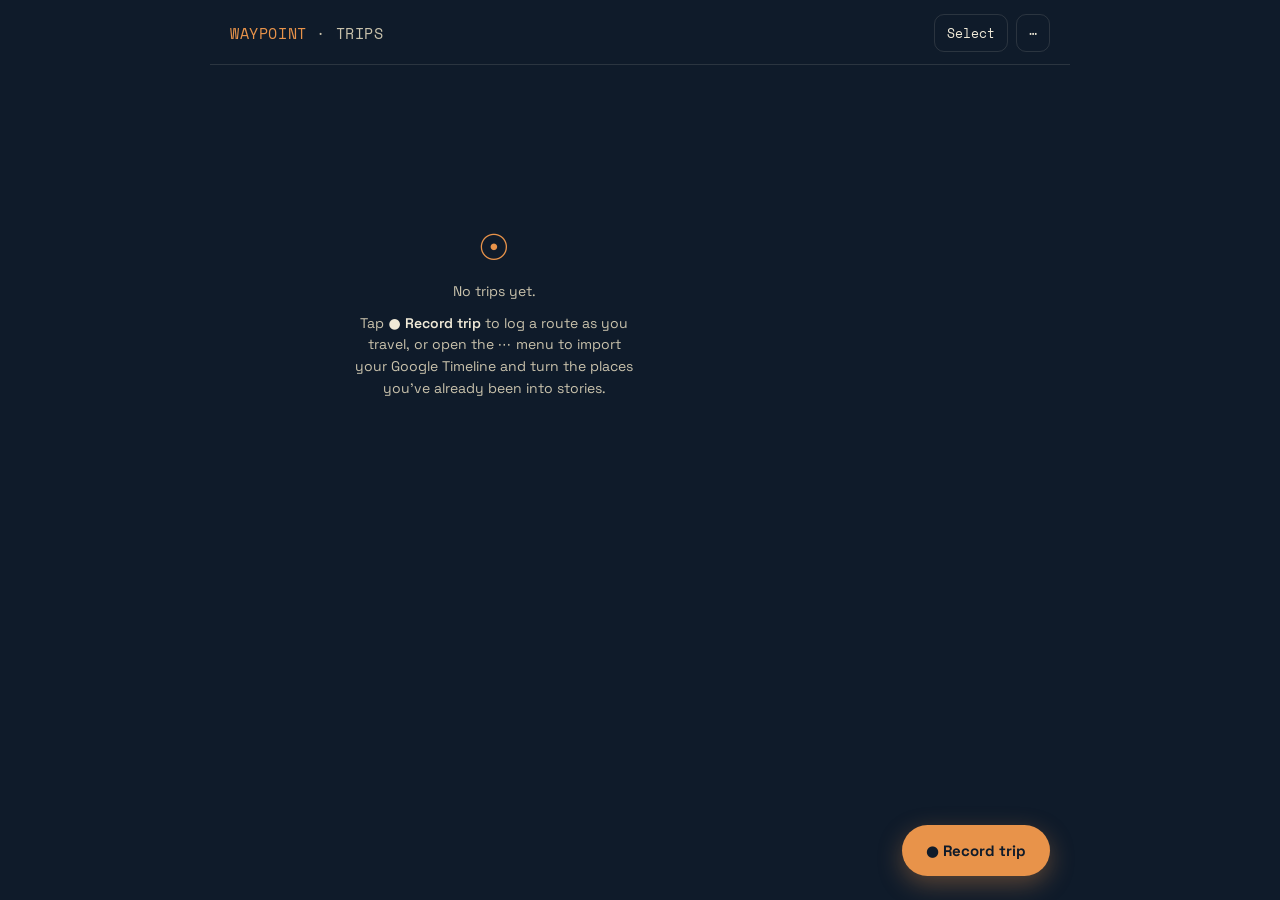
<file: index.html>
<!DOCTYPE html>
<html lang="en">
<head>
<meta charset="UTF-8" />
<meta name="viewport" content="width=device-width, initial-scale=1, viewport-fit=cover, user-scalable=no" />
<title>Waypoint — Trip Tracker</title>
<link rel="manifest" href="manifest.json" />
<meta name="theme-color" content="#0F1B2A" />
<link rel="apple-touch-icon" href="icon-192.png" />
<link rel="icon" href="icon-192.png" />

<link rel="preconnect" href="https://fonts.googleapis.com" />
<link href="https://fonts.googleapis.com/css2?family=Space+Grotesk:wght@500;700&family=Space+Mono&display=swap" rel="stylesheet" />

<link rel="stylesheet" href="vendor/maplibre-gl.css" />
<!-- version queries are cache busters, stamped automatically by .github/workflows/stamp-version.yml on each deploy -->
<link rel="stylesheet" href="style.css?v=70152240" />
</head>
<body>
<div id="app">

  <!-- ===== HOME ===== -->
  <div id="view-home" class="view active">
    <div class="topbar">
      <div class="wordmark">Waypoint<span class="dot"> · trips</span></div>
      <div class="topbar-actions">
        <button id="selectModeBtn" class="icon-btn">Select</button>
        <button id="menuBtn" class="icon-btn" aria-label="Menu">&#8943;</button>
      </div>
    </div>
    <div class="content">
      <div id="holidayList"></div>
      <div id="tripList"></div>
    </div>
    <button id="fabRecord" class="fab">&#9679; Record trip</button>
    <div id="selectActionsBar" class="select-actions" style="display:none;">
      <button id="bulkDeleteBtn" class="btn-ghost btn-danger-ghost" disabled>Delete</button>
      <button id="mergeBtn" class="btn-primary btn-teal" disabled>Merge (0)</button>
      <button id="fabCombine" class="btn-primary" disabled>Combine (0)</button>
    </div>
    <input type="file" id="homePhotoFileInput" accept="image/*" multiple style="display:none" />
    <input type="file" id="timelineFileInput" accept="application/json,.json" multiple style="display:none" />
    <input type="file" id="restoreFileInput" accept="application/json,.json" style="display:none" />
  </div>

  <!-- ===== RECORD ===== -->
  <div id="view-record" class="view">
    <div class="topbar">
      <button id="recordBackBtn" class="back-btn">&#8592;</button>
      <div class="wordmark">Recording<span class="dot">&#8230;</span></div>
      <span style="width:20px"></span>
    </div>
    <div id="recordMap" class="map-area"></div>
    <div id="recordBanner" class="record-banner" role="status"></div>
    <div class="stat-strip">
      <div class="stat"><div class="stat-label">Elapsed</div><div class="stat-value" id="statElapsed">0:00</div></div>
      <div class="stat"><div class="stat-label">Distance</div><div class="stat-value" id="statDistance">0 m</div></div>
      <div class="stat"><div class="stat-label">Points</div><div class="stat-value" id="statPoints">0</div></div>
    </div>
    <div class="record-controls">
      <button id="stopRecordBtn" class="btn-stop">Stop &amp; save trip</button>
    </div>
  </div>

  <!-- ===== PLAYBACK ===== -->
  <div id="view-playback" class="view">
    <div class="topbar">
      <button id="playbackBackBtn" class="back-btn">&#8592;</button>
      <div class="wordmark" id="playbackTitle" style="color:var(--paper); text-transform:none; font-size:14px;">Trip</div>
      <div class="topbar-actions">
        <button id="exportGpxBtn" class="icon-btn">GPX</button>
        <button id="renameTripBtn" class="icon-btn">Rename</button>
        <button id="deleteTripBtn" class="icon-btn">Delete</button>
      </div>
    </div>
    <div id="playbackMap" class="map-area"></div>
    <div id="legBanner" class="leg-banner"></div>
    <div id="photoMemory" class="photo-memory">
      <div class="photo-memory-frame"><img id="photoMemoryImg" alt="Trip photo" /></div>
      <div id="photoMemoryDots" class="photo-memory-dots"></div>
      <div id="photoMemoryCaption" class="photo-memory-caption"></div>
    </div>
    <div class="playback-panel">
      <div id="playerPanel">
        <div class="readout">
          <span id="readoutClock">--:--</span>
          <span id="readoutDist">0 m</span>
          <span id="readoutSpeed">&#8212;</span>
          <span id="paceBadge" class="pace-badge"></span>
        </div>
        <div id="storyScrubber" class="story-scrubber" role="slider" tabindex="0"
             aria-label="Playback position" aria-valuemin="0" aria-valuemax="100" aria-valuenow="0"></div>
        <div class="playback-buttons">
          <button id="playToggle" class="play-toggle">&#9654;</button>
          <div class="speed-select">
            <button class="speed-btn" data-speed="0.5">&#189;&#215;</button>
            <button class="speed-btn active" data-speed="1">1&#215;</button>
            <button class="speed-btn" data-speed="2">2&#215;</button>
          </div>
          <button id="addPhotoBtn" class="icon-btn photo-btn">+ Photo</button>
        </div>
      </div>
      <div id="overviewPanel" style="display:none">
        <div class="overview-header">
          <button id="overviewPlayBtn" class="play-toggle">&#9654;</button>
          <div id="overviewStats" class="overview-stats"></div>
        </div>
        <div id="storylineStrip" class="storyline-strip"></div>
      </div>
    </div>
    <input type="file" id="photoFileInput" accept="image/*" multiple style="display:none" />
  </div>

  <!-- ===== TIMELINE: DATE RANGE ===== -->
  <div id="view-daterange" class="view">
    <div class="topbar">
      <button id="dateRangeBackBtn" class="back-btn">&#8592;</button>
      <div class="wordmark">Import Timeline</div>
      <span style="width:20px"></span>
    </div>
    <div class="content">
      <p class="import-hint">Your file covers <span id="timelineSpan"></span>. Pick a window to search for trips &#8212; smaller ranges load faster.</p>
      <label class="field-label" for="rangeStart">From</label>
      <input type="date" id="rangeStart" class="date-input" />
      <label class="field-label" for="rangeEnd">To</label>
      <input type="date" id="rangeEnd" class="date-input" />
      <button id="findTripsBtn" class="btn-primary" style="width:100%; margin-top:20px;">Find trips</button>
    </div>
  </div>

  <!-- ===== TIMELINE: CANDIDATE LIST ===== -->
  <div id="view-import-list" class="view">
    <div class="topbar">
      <button id="importListBackBtn" class="back-btn">&#8592;</button>
      <div class="wordmark">Select trips</div>
      <button id="selectAllBtn" class="icon-btn">Select all</button>
    </div>
    <div class="content">
      <div id="candidateList"></div>
    </div>
    <button id="importSelectedBtn" class="fab">Import selected (0)</button>
  </div>

  <!-- ===== LOADING ===== -->
  <div id="view-loading" class="view">
    <div class="loading-wrap">
      <div class="loading-glyph">&#9737;</div>
      <p id="loadingMessage">Working&#8230;</p>
    </div>
  </div>

</div>

<!-- ===== home menu sheet ===== -->
<div id="menuSheet" class="modal-backdrop">
  <div class="modal-sheet" role="dialog" aria-modal="true" aria-labelledby="menuSheetTitle">
    <h2 id="menuSheetTitle">Waypoint</h2>
    <div class="menu-list">
      <button id="menuAddPhotos" class="menu-item">Add photos<span class="menu-sub">match a batch to your trips by time &amp; place</span></button>
      <button id="menuImportTimeline" class="menu-item">Import Google Timeline<span class="menu-sub">turn your location history into trips</span></button>
      <button id="menuExportBackup" class="menu-item">Export backup<span class="menu-sub">everything &#8212; trips, holidays, photos &#8212; in one file</span></button>
      <button id="menuRestoreBackup" class="menu-item">Restore backup<span class="menu-sub">bring a backup file into this device</span></button>
    </div>
    <div class="modal-row">
      <button id="menuCloseBtn" class="btn-ghost">Close</button>
    </div>
  </div>
</div>

<!-- ===== holiday naming modal ===== -->
<div id="holidayNameModal" class="modal-backdrop">
  <div class="modal-sheet" role="dialog" aria-modal="true" aria-labelledby="holidayNameTitle">
    <h2 id="holidayNameTitle">Name this holiday</h2>
    <input type="text" id="holidayNameInput" placeholder="e.g. Italy 2026" />
    <div class="modal-row">
      <button id="cancelHolidayName" class="btn-ghost">Cancel</button>
      <button id="confirmHolidayName" class="btn-primary">Combine trips</button>
    </div>
  </div>
</div>

<!-- ===== merge naming modal ===== -->
<div id="mergeNameModal" class="modal-backdrop">
  <div class="modal-sheet" role="dialog" aria-modal="true" aria-labelledby="mergeNameTitle">
    <h2 id="mergeNameTitle">Name the merged trip</h2>
    <input type="text" id="mergeNameInput" placeholder="e.g. Coast drive" />
    <div class="modal-row">
      <button id="cancelMergeName" class="btn-ghost">Cancel</button>
      <button id="confirmMergeName" class="btn-primary">Merge trips</button>
    </div>
  </div>
</div>

<!-- ===== generic confirm/alert dialog (uiConfirm / uiAlert in views.js) ===== -->
<div id="confirmSheet" class="modal-backdrop">
  <div class="modal-sheet" role="dialog" aria-modal="true" aria-labelledby="confirmTitle">
    <h2 id="confirmTitle">Are you sure?</h2>
    <p id="confirmBody" class="confirm-body"></p>
    <div class="modal-row">
      <button id="confirmCancelBtn" class="btn-ghost">Cancel</button>
      <button id="confirmOkBtn" class="btn-primary">OK</button>
    </div>
  </div>
</div>

<!-- ===== rename modal (trip or holiday) ===== -->
<div id="renameModal" class="modal-backdrop">
  <div class="modal-sheet" role="dialog" aria-modal="true" aria-labelledby="renameModalTitle">
    <h2 id="renameModalTitle">Rename</h2>
    <input type="text" id="renameInput" />
    <div class="modal-row">
      <button id="cancelRename" class="btn-ghost">Cancel</button>
      <button id="confirmRename" class="btn-primary">Save</button>
    </div>
  </div>
</div>

<!-- ===== photo moment sheet ===== -->
<div id="momentSheet" class="modal-backdrop">
  <div class="modal-sheet" role="dialog" aria-modal="true" aria-labelledby="momentSheetTitle">
    <h2 id="momentSheetTitle">Moment</h2>
    <div id="momentGrid" class="moment-grid"></div>
    <div class="modal-row">
      <button id="momentCloseBtn" class="btn-ghost">Close</button>
      <button id="momentPlayBtn" class="btn-primary">Play from here</button>
    </div>
  </div>
</div>

<!-- ===== end-of-story summary ===== -->
<div id="summaryOverlay" class="modal-backdrop summary-overlay">
  <div class="modal-sheet summary-sheet" role="dialog" aria-modal="true" aria-labelledby="summaryTitle">
    <div class="summary-glyph">&#9737;</div>
    <h2 id="summaryTitle">Trip</h2>
    <div id="summaryRoute" class="summary-route"></div>
    <div id="summaryStats" class="summary-stats"></div>
    <div class="modal-row">
      <button id="summaryReplayBtn" class="btn-ghost">Replay</button>
      <button id="summaryOverviewBtn" class="btn-primary">Overview</button>
    </div>
  </div>
</div>

<!-- ===== photo lightbox ===== -->
<div id="photoLightbox" class="modal-backdrop">
  <div class="modal-sheet lightbox-sheet" role="dialog" aria-modal="true" aria-label="Photo">
    <img id="lightboxImg" alt="Trip photo" />
    <div id="lightboxMeta" class="lightbox-meta"></div>
    <div class="modal-row">
      <button id="lightboxDeleteBtn" class="btn-ghost">Delete photo</button>
      <button id="lightboxCloseBtn" class="btn-primary">Close</button>
    </div>
  </div>
</div>

<div id="toast" class="toast"></div>

<script src="vendor/maplibre-gl.js"></script>
<script type="module" src="app.js?v=70152240"></script>
</body>
</html>
</file>
<file: vendor/maplibre-gl.css>
.maplibregl-map{font:12px/20px Helvetica Neue,Arial,Helvetica,sans-serif;overflow:hidden;position:relative;-webkit-tap-highlight-color:rgb(0 0 0/0)}.maplibregl-canvas{left:0;position:absolute;top:0}.maplibregl-map:fullscreen{height:100%;width:100%}.maplibregl-ctrl-group button.maplibregl-ctrl-compass{touch-action:none}.maplibregl-canvas-container.maplibregl-interactive,.maplibregl-ctrl-group button.maplibregl-ctrl-compass{cursor:grab;-webkit-user-select:none;-moz-user-select:none;user-select:none}.maplibregl-canvas-container.maplibregl-interactive.maplibregl-track-pointer{cursor:pointer}.maplibregl-canvas-container.maplibregl-interactive:active,.maplibregl-ctrl-group button.maplibregl-ctrl-compass:active{cursor:grabbing}.maplibregl-canvas-container.maplibregl-touch-zoom-rotate,.maplibregl-canvas-container.maplibregl-touch-zoom-rotate .maplibregl-canvas{touch-action:pan-x pan-y}.maplibregl-canvas-container.maplibregl-touch-drag-pan,.maplibregl-canvas-container.maplibregl-touch-drag-pan .maplibregl-canvas{touch-action:pinch-zoom}.maplibregl-canvas-container.maplibregl-touch-zoom-rotate.maplibregl-touch-drag-pan,.maplibregl-canvas-container.maplibregl-touch-zoom-rotate.maplibregl-touch-drag-pan .maplibregl-canvas{touch-action:none}.maplibregl-canvas-container.maplibregl-touch-drag-pan.maplibregl-cooperative-gestures,.maplibregl-canvas-container.maplibregl-touch-drag-pan.maplibregl-cooperative-gestures .maplibregl-canvas{touch-action:pan-x pan-y}.maplibregl-ctrl-bottom-left,.maplibregl-ctrl-bottom-right,.maplibregl-ctrl-top-left,.maplibregl-ctrl-top-right{pointer-events:none;position:absolute;z-index:2}.maplibregl-ctrl-top-left{left:0;top:0}.maplibregl-ctrl-top-right{right:0;top:0}.maplibregl-ctrl-bottom-left{bottom:0;left:0}.maplibregl-ctrl-bottom-right{bottom:0;right:0}.maplibregl-ctrl{clear:both;pointer-events:auto;transform:translate(0)}.maplibregl-ctrl-top-left .maplibregl-ctrl{float:left;margin:10px 0 0 10px}.maplibregl-ctrl-top-right .maplibregl-ctrl{float:right;margin:10px 10px 0 0}.maplibregl-ctrl-bottom-left .maplibregl-ctrl{float:left;margin:0 0 10px 10px}.maplibregl-ctrl-bottom-right .maplibregl-ctrl{float:right;margin:0 10px 10px 0}.maplibregl-ctrl-group{background:#fff;border-radius:4px}.maplibregl-ctrl-group:not(:empty){box-shadow:0 0 0 2px rgba(0,0,0,.1)}@media (forced-colors:active){.maplibregl-ctrl-group:not(:empty){box-shadow:0 0 0 2px ButtonText}}.maplibregl-ctrl-group button{background-color:transparent;border:0;box-sizing:border-box;cursor:pointer;display:block;height:29px;outline:none;padding:0;width:29px}.maplibregl-ctrl-group button+button{border-top:1px solid #ddd}.maplibregl-ctrl button .maplibregl-ctrl-icon{background-position:50%;background-repeat:no-repeat;display:block;height:100%;width:100%}@media (forced-colors:active){.maplibregl-ctrl-icon{background-color:transparent}.maplibregl-ctrl-group button+button{border-top:1px solid ButtonText}}.maplibregl-ctrl button::-moz-focus-inner{border:0;padding:0}.maplibregl-ctrl-attrib-button:focus,.maplibregl-ctrl-group button:focus{box-shadow:0 0 2px 2px #0096ff}.maplibregl-ctrl button:disabled{cursor:not-allowed}.maplibregl-ctrl button:disabled .maplibregl-ctrl-icon{opacity:.25}@media (hover:hover){.maplibregl-ctrl button:not(:disabled):hover{background-color:rgba(0,0,0,.05)}}.maplibregl-ctrl button:not(:disabled):active{background-color:rgba(0,0,0,.05)}.maplibregl-ctrl-group button:focus:focus-visible{box-shadow:0 0 2px 2px #0096ff}.maplibregl-ctrl-group button:focus:not(:focus-visible){box-shadow:none}.maplibregl-ctrl-group button:focus:first-child{border-radius:4px 4px 0 0}.maplibregl-ctrl-group button:focus:last-child{border-radius:0 0 4px 4px}.maplibregl-ctrl-group button:focus:only-child{border-radius:inherit}.maplibregl-ctrl button.maplibregl-ctrl-zoom-out .maplibregl-ctrl-icon{background-image:url("data:image/svg+xml;charset=utf-8,%3Csvg xmlns='http://www.w3.org/2000/svg' width='29' height='29' fill='%23333' viewBox='0 0 29 29'%3E%3Cpath d='M10 13c-.75 0-1.5.75-1.5 1.5S9.25 16 10 16h9c.75 0 1.5-.75 1.5-1.5S19.75 13 19 13z'/%3E%3C/svg%3E")}.maplibregl-ctrl button.maplibregl-ctrl-zoom-in .maplibregl-ctrl-icon{background-image:url("data:image/svg+xml;charset=utf-8,%3Csvg xmlns='http://www.w3.org/2000/svg' width='29' height='29' fill='%23333' viewBox='0 0 29 29'%3E%3Cpath d='M14.5 8.5c-.75 0-1.5.75-1.5 1.5v3h-3c-.75 0-1.5.75-1.5 1.5S9.25 16 10 16h3v3c0 .75.75 1.5 1.5 1.5S16 19.75 16 19v-3h3c.75 0 1.5-.75 1.5-1.5S19.75 13 19 13h-3v-3c0-.75-.75-1.5-1.5-1.5'/%3E%3C/svg%3E")}@media (forced-colors:active){.maplibregl-ctrl button.maplibregl-ctrl-zoom-out .maplibregl-ctrl-icon{background-image:url("data:image/svg+xml;charset=utf-8,%3Csvg xmlns='http://www.w3.org/2000/svg' width='29' height='29' fill='%23fff' viewBox='0 0 29 29'%3E%3Cpath d='M10 13c-.75 0-1.5.75-1.5 1.5S9.25 16 10 16h9c.75 0 1.5-.75 1.5-1.5S19.75 13 19 13z'/%3E%3C/svg%3E")}.maplibregl-ctrl button.maplibregl-ctrl-zoom-in .maplibregl-ctrl-icon{background-image:url("data:image/svg+xml;charset=utf-8,%3Csvg xmlns='http://www.w3.org/2000/svg' width='29' height='29' fill='%23fff' viewBox='0 0 29 29'%3E%3Cpath d='M14.5 8.5c-.75 0-1.5.75-1.5 1.5v3h-3c-.75 0-1.5.75-1.5 1.5S9.25 16 10 16h3v3c0 .75.75 1.5 1.5 1.5S16 19.75 16 19v-3h3c.75 0 1.5-.75 1.5-1.5S19.75 13 19 13h-3v-3c0-.75-.75-1.5-1.5-1.5'/%3E%3C/svg%3E")}}@media (forced-colors:active) and (prefers-color-scheme:light){.maplibregl-ctrl button.maplibregl-ctrl-zoom-out .maplibregl-ctrl-icon{background-image:url("data:image/svg+xml;charset=utf-8,%3Csvg xmlns='http://www.w3.org/2000/svg' width='29' height='29' viewBox='0 0 29 29'%3E%3Cpath d='M10 13c-.75 0-1.5.75-1.5 1.5S9.25 16 10 16h9c.75 0 1.5-.75 1.5-1.5S19.75 13 19 13z'/%3E%3C/svg%3E")}.maplibregl-ctrl button.maplibregl-ctrl-zoom-in .maplibregl-ctrl-icon{background-image:url("data:image/svg+xml;charset=utf-8,%3Csvg xmlns='http://www.w3.org/2000/svg' width='29' height='29' viewBox='0 0 29 29'%3E%3Cpath d='M14.5 8.5c-.75 0-1.5.75-1.5 1.5v3h-3c-.75 0-1.5.75-1.5 1.5S9.25 16 10 16h3v3c0 .75.75 1.5 1.5 1.5S16 19.75 16 19v-3h3c.75 0 1.5-.75 1.5-1.5S19.75 13 19 13h-3v-3c0-.75-.75-1.5-1.5-1.5'/%3E%3C/svg%3E")}}.maplibregl-ctrl button.maplibregl-ctrl-fullscreen .maplibregl-ctrl-icon{background-image:url("data:image/svg+xml;charset=utf-8,%3Csvg xmlns='http://www.w3.org/2000/svg' width='29' height='29' fill='%23333' viewBox='0 0 29 29'%3E%3Cpath d='M24 16v5.5c0 1.75-.75 2.5-2.5 2.5H16v-1l3-1.5-4-5.5 1-1 5.5 4 1.5-3zM6 16l1.5 3 5.5-4 1 1-4 5.5 3 1.5v1H7.5C5.75 24 5 23.25 5 21.5V16zm7-11v1l-3 1.5 4 5.5-1 1-5.5-4L6 13H5V7.5C5 5.75 5.75 5 7.5 5zm11 2.5c0-1.75-.75-2.5-2.5-2.5H16v1l3 1.5-4 5.5 1 1 5.5-4 1.5 3h1z'/%3E%3C/svg%3E")}.maplibregl-ctrl button.maplibregl-ctrl-shrink .maplibregl-ctrl-icon{background-image:url("data:image/svg+xml;charset=utf-8,%3Csvg xmlns='http://www.w3.org/2000/svg' width='29' height='29' viewBox='0 0 29 29'%3E%3Cpath d='M18.5 16c-1.75 0-2.5.75-2.5 2.5V24h1l1.5-3 5.5 4 1-1-4-5.5 3-1.5v-1zM13 18.5c0-1.75-.75-2.5-2.5-2.5H5v1l3 1.5L4 24l1 1 5.5-4 1.5 3h1zm3-8c0 1.75.75 2.5 2.5 2.5H24v-1l-3-1.5L25 5l-1-1-5.5 4L17 5h-1zM10.5 13c1.75 0 2.5-.75 2.5-2.5V5h-1l-1.5 3L5 4 4 5l4 5.5L5 12v1z'/%3E%3C/svg%3E")}@media (forced-colors:active){.maplibregl-ctrl button.maplibregl-ctrl-fullscreen .maplibregl-ctrl-icon{background-image:url("data:image/svg+xml;charset=utf-8,%3Csvg xmlns='http://www.w3.org/2000/svg' width='29' height='29' fill='%23fff' viewBox='0 0 29 29'%3E%3Cpath d='M24 16v5.5c0 1.75-.75 2.5-2.5 2.5H16v-1l3-1.5-4-5.5 1-1 5.5 4 1.5-3zM6 16l1.5 3 5.5-4 1 1-4 5.5 3 1.5v1H7.5C5.75 24 5 23.25 5 21.5V16zm7-11v1l-3 1.5 4 5.5-1 1-5.5-4L6 13H5V7.5C5 5.75 5.75 5 7.5 5zm11 2.5c0-1.75-.75-2.5-2.5-2.5H16v1l3 1.5-4 5.5 1 1 5.5-4 1.5 3h1z'/%3E%3C/svg%3E")}.maplibregl-ctrl button.maplibregl-ctrl-shrink .maplibregl-ctrl-icon{background-image:url("data:image/svg+xml;charset=utf-8,%3Csvg xmlns='http://www.w3.org/2000/svg' width='29' height='29' fill='%23fff' viewBox='0 0 29 29'%3E%3Cpath d='M18.5 16c-1.75 0-2.5.75-2.5 2.5V24h1l1.5-3 5.5 4 1-1-4-5.5 3-1.5v-1zM13 18.5c0-1.75-.75-2.5-2.5-2.5H5v1l3 1.5L4 24l1 1 5.5-4 1.5 3h1zm3-8c0 1.75.75 2.5 2.5 2.5H24v-1l-3-1.5L25 5l-1-1-5.5 4L17 5h-1zM10.5 13c1.75 0 2.5-.75 2.5-2.5V5h-1l-1.5 3L5 4 4 5l4 5.5L5 12v1z'/%3E%3C/svg%3E")}}@media (forced-colors:active) and (prefers-color-scheme:light){.maplibregl-ctrl button.maplibregl-ctrl-fullscreen .maplibregl-ctrl-icon{background-image:url("data:image/svg+xml;charset=utf-8,%3Csvg xmlns='http://www.w3.org/2000/svg' width='29' height='29' viewBox='0 0 29 29'%3E%3Cpath d='M24 16v5.5c0 1.75-.75 2.5-2.5 2.5H16v-1l3-1.5-4-5.5 1-1 5.5 4 1.5-3zM6 16l1.5 3 5.5-4 1 1-4 5.5 3 1.5v1H7.5C5.75 24 5 23.25 5 21.5V16zm7-11v1l-3 1.5 4 5.5-1 1-5.5-4L6 13H5V7.5C5 5.75 5.75 5 7.5 5zm11 2.5c0-1.75-.75-2.5-2.5-2.5H16v1l3 1.5-4 5.5 1 1 5.5-4 1.5 3h1z'/%3E%3C/svg%3E")}.maplibregl-ctrl button.maplibregl-ctrl-shrink .maplibregl-ctrl-icon{background-image:url("data:image/svg+xml;charset=utf-8,%3Csvg xmlns='http://www.w3.org/2000/svg' width='29' height='29' viewBox='0 0 29 29'%3E%3Cpath d='M18.5 16c-1.75 0-2.5.75-2.5 2.5V24h1l1.5-3 5.5 4 1-1-4-5.5 3-1.5v-1zM13 18.5c0-1.75-.75-2.5-2.5-2.5H5v1l3 1.5L4 24l1 1 5.5-4 1.5 3h1zm3-8c0 1.75.75 2.5 2.5 2.5H24v-1l-3-1.5L25 5l-1-1-5.5 4L17 5h-1zM10.5 13c1.75 0 2.5-.75 2.5-2.5V5h-1l-1.5 3L5 4 4 5l4 5.5L5 12v1z'/%3E%3C/svg%3E")}}.maplibregl-ctrl button.maplibregl-ctrl-compass .maplibregl-ctrl-icon{background-image:url("data:image/svg+xml;charset=utf-8,%3Csvg xmlns='http://www.w3.org/2000/svg' width='29' height='29' fill='%23333' viewBox='0 0 29 29'%3E%3Cpath d='m10.5 14 4-8 4 8z'/%3E%3Cpath fill='%23ccc' d='m10.5 16 4 8 4-8z'/%3E%3C/svg%3E")}@media (forced-colors:active){.maplibregl-ctrl button.maplibregl-ctrl-compass .maplibregl-ctrl-icon{background-image:url("data:image/svg+xml;charset=utf-8,%3Csvg xmlns='http://www.w3.org/2000/svg' width='29' height='29' fill='%23fff' viewBox='0 0 29 29'%3E%3Cpath d='m10.5 14 4-8 4 8z'/%3E%3Cpath fill='%23ccc' d='m10.5 16 4 8 4-8z'/%3E%3C/svg%3E")}}@media (forced-colors:active) and (prefers-color-scheme:light){.maplibregl-ctrl button.maplibregl-ctrl-compass .maplibregl-ctrl-icon{background-image:url("data:image/svg+xml;charset=utf-8,%3Csvg xmlns='http://www.w3.org/2000/svg' width='29' height='29' viewBox='0 0 29 29'%3E%3Cpath d='m10.5 14 4-8 4 8z'/%3E%3Cpath fill='%23ccc' d='m10.5 16 4 8 4-8z'/%3E%3C/svg%3E")}}.maplibregl-ctrl button.maplibregl-ctrl-globe .maplibregl-ctrl-icon{background-image:url("data:image/svg+xml;charset=utf-8,%3Csvg xmlns='http://www.w3.org/2000/svg' width='22' height='22' fill='none' stroke='%23333' viewBox='0 0 22 22'%3E%3Ccircle cx='11' cy='11' r='8.5'/%3E%3Cpath d='M17.5 11c0 4.819-3.02 8.5-6.5 8.5S4.5 15.819 4.5 11 7.52 2.5 11 2.5s6.5 3.681 6.5 8.5Z'/%3E%3Cpath d='M13.5 11c0 2.447-.331 4.64-.853 6.206-.262.785-.562 1.384-.872 1.777-.314.399-.58.517-.775.517s-.461-.118-.775-.517c-.31-.393-.61-.992-.872-1.777C8.831 15.64 8.5 13.446 8.5 11s.331-4.64.853-6.206c.262-.785.562-1.384.872-1.777.314-.399.58-.517.775-.517s.461.118.775.517c.31.393.61.992.872 1.777.522 1.565.853 3.76.853 6.206Z'/%3E%3Cpath d='M11 7.5c-1.909 0-3.622-.166-4.845-.428-.616-.132-1.08-.283-1.379-.434a1.3 1.3 0 0 1-.224-.138q.07-.058.224-.138c.299-.151.763-.302 1.379-.434C7.378 5.666 9.091 5.5 11 5.5s3.622.166 4.845.428c.616.132 1.08.283 1.379.434.105.053.177.1.224.138q-.07.058-.224.138c-.299.151-.763.302-1.379.434-1.223.262-2.936.428-4.845.428ZM4.486 6.436ZM11 16.5c-1.909 0-3.622-.166-4.845-.428-.616-.132-1.08-.283-1.379-.434a1.3 1.3 0 0 1-.224-.138 1.3 1.3 0 0 1 .224-.138c.299-.151.763-.302 1.379-.434C7.378 14.666 9.091 14.5 11 14.5s3.622.166 4.845.428c.616.132 1.08.283 1.379.434.105.053.177.1.224.138a1.3 1.3 0 0 1-.224.138c-.299.151-.763.302-1.379.434-1.223.262-2.936.428-4.845.428Zm-6.514-1.064ZM11 12.5c-2.46 0-4.672-.222-6.255-.574-.796-.177-1.406-.38-1.805-.59a1.5 1.5 0 0 1-.39-.272.3.3 0 0 1-.047-.064.3.3 0 0 1 .048-.064c.066-.073.189-.167.389-.272.399-.21 1.009-.413 1.805-.59C6.328 9.722 8.54 9.5 11 9.5s4.672.222 6.256.574c.795.177 1.405.38 1.804.59.2.105.323.2.39.272a.3.3 0 0 1 .047.064.3.3 0 0 1-.048.064 1.4 1.4 0 0 1-.389.272c-.399.21-1.009.413-1.804.59-1.584.352-3.796.574-6.256.574Zm-8.501-1.51v.002zm0 .018v.002zm17.002.002v-.002zm0-.018v-.002z'/%3E%3C/svg%3E")}.maplibregl-ctrl button.maplibregl-ctrl-globe-enabled .maplibregl-ctrl-icon{background-image:url("data:image/svg+xml;charset=utf-8,%3Csvg xmlns='http://www.w3.org/2000/svg' width='22' height='22' fill='none' stroke='%2333b5e5' viewBox='0 0 22 22'%3E%3Ccircle cx='11' cy='11' r='8.5'/%3E%3Cpath d='M17.5 11c0 4.819-3.02 8.5-6.5 8.5S4.5 15.819 4.5 11 7.52 2.5 11 2.5s6.5 3.681 6.5 8.5Z'/%3E%3Cpath d='M13.5 11c0 2.447-.331 4.64-.853 6.206-.262.785-.562 1.384-.872 1.777-.314.399-.58.517-.775.517s-.461-.118-.775-.517c-.31-.393-.61-.992-.872-1.777C8.831 15.64 8.5 13.446 8.5 11s.331-4.64.853-6.206c.262-.785.562-1.384.872-1.777.314-.399.58-.517.775-.517s.461.118.775.517c.31.393.61.992.872 1.777.522 1.565.853 3.76.853 6.206Z'/%3E%3Cpath d='M11 7.5c-1.909 0-3.622-.166-4.845-.428-.616-.132-1.08-.283-1.379-.434a1.3 1.3 0 0 1-.224-.138q.07-.058.224-.138c.299-.151.763-.302 1.379-.434C7.378 5.666 9.091 5.5 11 5.5s3.622.166 4.845.428c.616.132 1.08.283 1.379.434.105.053.177.1.224.138q-.07.058-.224.138c-.299.151-.763.302-1.379.434-1.223.262-2.936.428-4.845.428ZM4.486 6.436ZM11 16.5c-1.909 0-3.622-.166-4.845-.428-.616-.132-1.08-.283-1.379-.434a1.3 1.3 0 0 1-.224-.138 1.3 1.3 0 0 1 .224-.138c.299-.151.763-.302 1.379-.434C7.378 14.666 9.091 14.5 11 14.5s3.622.166 4.845.428c.616.132 1.08.283 1.379.434.105.053.177.1.224.138a1.3 1.3 0 0 1-.224.138c-.299.151-.763.302-1.379.434-1.223.262-2.936.428-4.845.428Zm-6.514-1.064ZM11 12.5c-2.46 0-4.672-.222-6.255-.574-.796-.177-1.406-.38-1.805-.59a1.5 1.5 0 0 1-.39-.272.3.3 0 0 1-.047-.064.3.3 0 0 1 .048-.064c.066-.073.189-.167.389-.272.399-.21 1.009-.413 1.805-.59C6.328 9.722 8.54 9.5 11 9.5s4.672.222 6.256.574c.795.177 1.405.38 1.804.59.2.105.323.2.39.272a.3.3 0 0 1 .047.064.3.3 0 0 1-.048.064 1.4 1.4 0 0 1-.389.272c-.399.21-1.009.413-1.804.59-1.584.352-3.796.574-6.256.574Zm-8.501-1.51v.002zm0 .018v.002zm17.002.002v-.002zm0-.018v-.002z'/%3E%3C/svg%3E")}.maplibregl-ctrl button.maplibregl-ctrl-terrain .maplibregl-ctrl-icon{background-image:url("data:image/svg+xml;charset=utf-8,%3Csvg xmlns='http://www.w3.org/2000/svg' width='22' height='22' fill='%23333' viewBox='0 0 22 22'%3E%3Cpath d='m1.754 13.406 4.453-4.851 3.09 3.09 3.281 3.277.969-.969-3.309-3.312 3.844-4.121 6.148 6.886h1.082v-.855l-7.207-8.07-4.84 5.187L6.169 6.57l-5.48 5.965v.871ZM.688 16.844h20.625v1.375H.688Zm0 0'/%3E%3C/svg%3E")}.maplibregl-ctrl button.maplibregl-ctrl-terrain-enabled .maplibregl-ctrl-icon{background-image:url("data:image/svg+xml;charset=utf-8,%3Csvg xmlns='http://www.w3.org/2000/svg' width='22' height='22' fill='%2333b5e5' viewBox='0 0 22 22'%3E%3Cpath d='m1.754 13.406 4.453-4.851 3.09 3.09 3.281 3.277.969-.969-3.309-3.312 3.844-4.121 6.148 6.886h1.082v-.855l-7.207-8.07-4.84 5.187L6.169 6.57l-5.48 5.965v.871ZM.688 16.844h20.625v1.375H.688Zm0 0'/%3E%3C/svg%3E")}.maplibregl-ctrl button.maplibregl-ctrl-geolocate .maplibregl-ctrl-icon{background-image:url("data:image/svg+xml;charset=utf-8,%3Csvg xmlns='http://www.w3.org/2000/svg' width='29' height='29' fill='%23333' viewBox='0 0 20 20'%3E%3Cpath d='M10 4C9 4 9 5 9 5v.1A5 5 0 0 0 5.1 9H5s-1 0-1 1 1 1 1 1h.1A5 5 0 0 0 9 14.9v.1s0 1 1 1 1-1 1-1v-.1a5 5 0 0 0 3.9-3.9h.1s1 0 1-1-1-1-1-1h-.1A5 5 0 0 0 11 5.1V5s0-1-1-1m0 2.5a3.5 3.5 0 1 1 0 7 3.5 3.5 0 1 1 0-7'/%3E%3Ccircle cx='10' cy='10' r='2'/%3E%3C/svg%3E")}.maplibregl-ctrl button.maplibregl-ctrl-geolocate:disabled .maplibregl-ctrl-icon{background-image:url("data:image/svg+xml;charset=utf-8,%3Csvg xmlns='http://www.w3.org/2000/svg' width='29' height='29' fill='%23aaa' viewBox='0 0 20 20'%3E%3Cpath d='M10 4C9 4 9 5 9 5v.1A5 5 0 0 0 5.1 9H5s-1 0-1 1 1 1 1 1h.1A5 5 0 0 0 9 14.9v.1s0 1 1 1 1-1 1-1v-.1a5 5 0 0 0 3.9-3.9h.1s1 0 1-1-1-1-1-1h-.1A5 5 0 0 0 11 5.1V5s0-1-1-1m0 2.5a3.5 3.5 0 1 1 0 7 3.5 3.5 0 1 1 0-7'/%3E%3Ccircle cx='10' cy='10' r='2'/%3E%3Cpath fill='red' d='m14 5 1 1-9 9-1-1z'/%3E%3C/svg%3E")}.maplibregl-ctrl button.maplibregl-ctrl-geolocate.maplibregl-ctrl-geolocate-active .maplibregl-ctrl-icon{background-image:url("data:image/svg+xml;charset=utf-8,%3Csvg xmlns='http://www.w3.org/2000/svg' width='29' height='29' fill='%2333b5e5' viewBox='0 0 20 20'%3E%3Cpath d='M10 4C9 4 9 5 9 5v.1A5 5 0 0 0 5.1 9H5s-1 0-1 1 1 1 1 1h.1A5 5 0 0 0 9 14.9v.1s0 1 1 1 1-1 1-1v-.1a5 5 0 0 0 3.9-3.9h.1s1 0 1-1-1-1-1-1h-.1A5 5 0 0 0 11 5.1V5s0-1-1-1m0 2.5a3.5 3.5 0 1 1 0 7 3.5 3.5 0 1 1 0-7'/%3E%3Ccircle cx='10' cy='10' r='2'/%3E%3C/svg%3E")}.maplibregl-ctrl button.maplibregl-ctrl-geolocate.maplibregl-ctrl-geolocate-active-error .maplibregl-ctrl-icon{background-image:url("data:image/svg+xml;charset=utf-8,%3Csvg xmlns='http://www.w3.org/2000/svg' width='29' height='29' fill='%23e58978' viewBox='0 0 20 20'%3E%3Cpath d='M10 4C9 4 9 5 9 5v.1A5 5 0 0 0 5.1 9H5s-1 0-1 1 1 1 1 1h.1A5 5 0 0 0 9 14.9v.1s0 1 1 1 1-1 1-1v-.1a5 5 0 0 0 3.9-3.9h.1s1 0 1-1-1-1-1-1h-.1A5 5 0 0 0 11 5.1V5s0-1-1-1m0 2.5a3.5 3.5 0 1 1 0 7 3.5 3.5 0 1 1 0-7'/%3E%3Ccircle cx='10' cy='10' r='2'/%3E%3C/svg%3E")}.maplibregl-ctrl button.maplibregl-ctrl-geolocate.maplibregl-ctrl-geolocate-background .maplibregl-ctrl-icon{background-image:url("data:image/svg+xml;charset=utf-8,%3Csvg xmlns='http://www.w3.org/2000/svg' width='29' height='29' fill='%2333b5e5' viewBox='0 0 20 20'%3E%3Cpath d='M10 4C9 4 9 5 9 5v.1A5 5 0 0 0 5.1 9H5s-1 0-1 1 1 1 1 1h.1A5 5 0 0 0 9 14.9v.1s0 1 1 1 1-1 1-1v-.1a5 5 0 0 0 3.9-3.9h.1s1 0 1-1-1-1-1-1h-.1A5 5 0 0 0 11 5.1V5s0-1-1-1m0 2.5a3.5 3.5 0 1 1 0 7 3.5 3.5 0 1 1 0-7'/%3E%3C/svg%3E")}.maplibregl-ctrl button.maplibregl-ctrl-geolocate.maplibregl-ctrl-geolocate-background-error .maplibregl-ctrl-icon{background-image:url("data:image/svg+xml;charset=utf-8,%3Csvg xmlns='http://www.w3.org/2000/svg' width='29' height='29' fill='%23e54e33' viewBox='0 0 20 20'%3E%3Cpath d='M10 4C9 4 9 5 9 5v.1A5 5 0 0 0 5.1 9H5s-1 0-1 1 1 1 1 1h.1A5 5 0 0 0 9 14.9v.1s0 1 1 1 1-1 1-1v-.1a5 5 0 0 0 3.9-3.9h.1s1 0 1-1-1-1-1-1h-.1A5 5 0 0 0 11 5.1V5s0-1-1-1m0 2.5a3.5 3.5 0 1 1 0 7 3.5 3.5 0 1 1 0-7'/%3E%3C/svg%3E")}.maplibregl-ctrl button.maplibregl-ctrl-geolocate.maplibregl-ctrl-geolocate-waiting .maplibregl-ctrl-icon{animation:maplibregl-spin 2s linear infinite}@media (forced-colors:active){.maplibregl-ctrl button.maplibregl-ctrl-geolocate .maplibregl-ctrl-icon{background-image:url("data:image/svg+xml;charset=utf-8,%3Csvg xmlns='http://www.w3.org/2000/svg' width='29' height='29' fill='%23fff' viewBox='0 0 20 20'%3E%3Cpath d='M10 4C9 4 9 5 9 5v.1A5 5 0 0 0 5.1 9H5s-1 0-1 1 1 1 1 1h.1A5 5 0 0 0 9 14.9v.1s0 1 1 1 1-1 1-1v-.1a5 5 0 0 0 3.9-3.9h.1s1 0 1-1-1-1-1-1h-.1A5 5 0 0 0 11 5.1V5s0-1-1-1m0 2.5a3.5 3.5 0 1 1 0 7 3.5 3.5 0 1 1 0-7'/%3E%3Ccircle cx='10' cy='10' r='2'/%3E%3C/svg%3E")}.maplibregl-ctrl button.maplibregl-ctrl-geolocate:disabled .maplibregl-ctrl-icon{background-image:url("data:image/svg+xml;charset=utf-8,%3Csvg xmlns='http://www.w3.org/2000/svg' width='29' height='29' fill='%23999' viewBox='0 0 20 20'%3E%3Cpath d='M10 4C9 4 9 5 9 5v.1A5 5 0 0 0 5.1 9H5s-1 0-1 1 1 1 1 1h.1A5 5 0 0 0 9 14.9v.1s0 1 1 1 1-1 1-1v-.1a5 5 0 0 0 3.9-3.9h.1s1 0 1-1-1-1-1-1h-.1A5 5 0 0 0 11 5.1V5s0-1-1-1m0 2.5a3.5 3.5 0 1 1 0 7 3.5 3.5 0 1 1 0-7'/%3E%3Ccircle cx='10' cy='10' r='2'/%3E%3Cpath fill='red' d='m14 5 1 1-9 9-1-1z'/%3E%3C/svg%3E")}.maplibregl-ctrl button.maplibregl-ctrl-geolocate.maplibregl-ctrl-geolocate-active .maplibregl-ctrl-icon{background-image:url("data:image/svg+xml;charset=utf-8,%3Csvg xmlns='http://www.w3.org/2000/svg' width='29' height='29' fill='%2333b5e5' viewBox='0 0 20 20'%3E%3Cpath d='M10 4C9 4 9 5 9 5v.1A5 5 0 0 0 5.1 9H5s-1 0-1 1 1 1 1 1h.1A5 5 0 0 0 9 14.9v.1s0 1 1 1 1-1 1-1v-.1a5 5 0 0 0 3.9-3.9h.1s1 0 1-1-1-1-1-1h-.1A5 5 0 0 0 11 5.1V5s0-1-1-1m0 2.5a3.5 3.5 0 1 1 0 7 3.5 3.5 0 1 1 0-7'/%3E%3Ccircle cx='10' cy='10' r='2'/%3E%3C/svg%3E")}.maplibregl-ctrl button.maplibregl-ctrl-geolocate.maplibregl-ctrl-geolocate-active-error .maplibregl-ctrl-icon{background-image:url("data:image/svg+xml;charset=utf-8,%3Csvg xmlns='http://www.w3.org/2000/svg' width='29' height='29' fill='%23e58978' viewBox='0 0 20 20'%3E%3Cpath d='M10 4C9 4 9 5 9 5v.1A5 5 0 0 0 5.1 9H5s-1 0-1 1 1 1 1 1h.1A5 5 0 0 0 9 14.9v.1s0 1 1 1 1-1 1-1v-.1a5 5 0 0 0 3.9-3.9h.1s1 0 1-1-1-1-1-1h-.1A5 5 0 0 0 11 5.1V5s0-1-1-1m0 2.5a3.5 3.5 0 1 1 0 7 3.5 3.5 0 1 1 0-7'/%3E%3Ccircle cx='10' cy='10' r='2'/%3E%3C/svg%3E")}.maplibregl-ctrl button.maplibregl-ctrl-geolocate.maplibregl-ctrl-geolocate-background .maplibregl-ctrl-icon{background-image:url("data:image/svg+xml;charset=utf-8,%3Csvg xmlns='http://www.w3.org/2000/svg' width='29' height='29' fill='%2333b5e5' viewBox='0 0 20 20'%3E%3Cpath d='M10 4C9 4 9 5 9 5v.1A5 5 0 0 0 5.1 9H5s-1 0-1 1 1 1 1 1h.1A5 5 0 0 0 9 14.9v.1s0 1 1 1 1-1 1-1v-.1a5 5 0 0 0 3.9-3.9h.1s1 0 1-1-1-1-1-1h-.1A5 5 0 0 0 11 5.1V5s0-1-1-1m0 2.5a3.5 3.5 0 1 1 0 7 3.5 3.5 0 1 1 0-7'/%3E%3C/svg%3E")}.maplibregl-ctrl button.maplibregl-ctrl-geolocate.maplibregl-ctrl-geolocate-background-error .maplibregl-ctrl-icon{background-image:url("data:image/svg+xml;charset=utf-8,%3Csvg xmlns='http://www.w3.org/2000/svg' width='29' height='29' fill='%23e54e33' viewBox='0 0 20 20'%3E%3Cpath d='M10 4C9 4 9 5 9 5v.1A5 5 0 0 0 5.1 9H5s-1 0-1 1 1 1 1 1h.1A5 5 0 0 0 9 14.9v.1s0 1 1 1 1-1 1-1v-.1a5 5 0 0 0 3.9-3.9h.1s1 0 1-1-1-1-1-1h-.1A5 5 0 0 0 11 5.1V5s0-1-1-1m0 2.5a3.5 3.5 0 1 1 0 7 3.5 3.5 0 1 1 0-7'/%3E%3C/svg%3E")}}@media (forced-colors:active) and (prefers-color-scheme:light){.maplibregl-ctrl button.maplibregl-ctrl-geolocate .maplibregl-ctrl-icon{background-image:url("data:image/svg+xml;charset=utf-8,%3Csvg xmlns='http://www.w3.org/2000/svg' width='29' height='29' viewBox='0 0 20 20'%3E%3Cpath d='M10 4C9 4 9 5 9 5v.1A5 5 0 0 0 5.1 9H5s-1 0-1 1 1 1 1 1h.1A5 5 0 0 0 9 14.9v.1s0 1 1 1 1-1 1-1v-.1a5 5 0 0 0 3.9-3.9h.1s1 0 1-1-1-1-1-1h-.1A5 5 0 0 0 11 5.1V5s0-1-1-1m0 2.5a3.5 3.5 0 1 1 0 7 3.5 3.5 0 1 1 0-7'/%3E%3Ccircle cx='10' cy='10' r='2'/%3E%3C/svg%3E")}.maplibregl-ctrl button.maplibregl-ctrl-geolocate:disabled .maplibregl-ctrl-icon{background-image:url("data:image/svg+xml;charset=utf-8,%3Csvg xmlns='http://www.w3.org/2000/svg' width='29' height='29' fill='%23666' viewBox='0 0 20 20'%3E%3Cpath d='M10 4C9 4 9 5 9 5v.1A5 5 0 0 0 5.1 9H5s-1 0-1 1 1 1 1 1h.1A5 5 0 0 0 9 14.9v.1s0 1 1 1 1-1 1-1v-.1a5 5 0 0 0 3.9-3.9h.1s1 0 1-1-1-1-1-1h-.1A5 5 0 0 0 11 5.1V5s0-1-1-1m0 2.5a3.5 3.5 0 1 1 0 7 3.5 3.5 0 1 1 0-7'/%3E%3Ccircle cx='10' cy='10' r='2'/%3E%3Cpath fill='red' d='m14 5 1 1-9 9-1-1z'/%3E%3C/svg%3E")}}@keyframes maplibregl-spin{0%{transform:rotate(0deg)}to{transform:rotate(1turn)}}a.maplibregl-ctrl-logo{background-image:url("data:image/svg+xml;charset=utf-8,%3Csvg xmlns='http://www.w3.org/2000/svg' width='88' height='23' fill='none'%3E%3Cpath fill='%23000' fill-opacity='.4' fill-rule='evenodd' d='M17.408 16.796h-1.827l2.501-12.095h.198l3.324 6.533.988 2.19.988-2.19 3.258-6.533h.181l2.6 12.095h-1.81l-1.218-5.644-.362-1.71-.658 1.71-2.929 5.644h-.098l-2.914-5.644-.757-1.71-.345 1.71zm1.958-3.42-.726 3.663a1.255 1.255 0 0 1-1.232 1.011h-1.827a1.255 1.255 0 0 1-1.229-1.509l2.501-12.095a1.255 1.255 0 0 1 1.23-1.001h.197a1.25 1.25 0 0 1 1.12.685l3.19 6.273 3.125-6.263a1.25 1.25 0 0 1 1.123-.695h.181a1.255 1.255 0 0 1 1.227.991l1.443 6.71a5 5 0 0 1 .314-.787l.009-.016a4.6 4.6 0 0 1 1.777-1.887c.782-.46 1.668-.667 2.611-.667a4.6 4.6 0 0 1 1.7.32l.306.134c.21-.16.474-.256.759-.256h1.694a1.255 1.255 0 0 1 1.212.925 1.255 1.255 0 0 1 1.212-.925h1.711c.284 0 .545.094.755.252.613-.3 1.312-.45 2.075-.45 1.356 0 2.557.445 3.482 1.4q.47.48.763 1.064V4.701a1.255 1.255 0 0 1 1.255-1.255h1.86A1.255 1.255 0 0 1 54.44 4.7v9.194h2.217c.19 0 .37.043.532.118v-4.77c0-.356.147-.678.385-.906a2.42 2.42 0 0 1-.682-1.71c0-.665.267-1.253.735-1.7a2.45 2.45 0 0 1 1.722-.674 2.43 2.43 0 0 1 1.705.675q.318.302.504.683V4.7a1.255 1.255 0 0 1 1.255-1.255h1.744A1.255 1.255 0 0 1 65.812 4.7v3.335a4.8 4.8 0 0 1 1.526-.246c.938 0 1.817.214 2.59.69a4.47 4.47 0 0 1 1.67 1.743v-.98a1.255 1.255 0 0 1 1.256-1.256h1.777c.233 0 .451.064.639.174a3.4 3.4 0 0 1 1.567-.372c.346 0 .861.02 1.285.232a1.25 1.25 0 0 1 .689 1.004 4.7 4.7 0 0 1 .853-.588c.795-.44 1.675-.647 2.61-.647 1.385 0 2.65.39 3.525 1.396.836.938 1.168 2.173 1.168 3.528q-.001.515-.056 1.051a1.255 1.255 0 0 1-.947 1.09l.408.952a1.255 1.255 0 0 1-.477 1.552c-.418.268-.92.463-1.458.612-.613.171-1.304.244-2.049.244-1.06 0-2.043-.207-2.886-.698l-.015-.008c-.798-.48-1.419-1.135-1.818-1.963l-.004-.008a5.8 5.8 0 0 1-.548-2.512q0-.429.053-.843a1.3 1.3 0 0 1-.333-.086l-.166-.004c-.223 0-.426.062-.643.228-.03.024-.142.139-.142.59v3.883a1.255 1.255 0 0 1-1.256 1.256h-1.777a1.255 1.255 0 0 1-1.256-1.256V15.69l-.032.057a4.8 4.8 0 0 1-1.86 1.833 5.04 5.04 0 0 1-2.484.634 4.5 4.5 0 0 1-1.935-.424 1.25 1.25 0 0 1-.764.258h-1.71a1.255 1.255 0 0 1-1.256-1.255V7.687a2.4 2.4 0 0 1-.428.625c.253.23.412.561.412.93v7.553a1.255 1.255 0 0 1-1.256 1.255h-1.843a1.25 1.25 0 0 1-.894-.373c-.228.23-.544.373-.894.373H51.32a1.255 1.255 0 0 1-1.256-1.255v-1.251l-.061.117a4.7 4.7 0 0 1-1.782 1.884 4.77 4.77 0 0 1-2.485.67 5.6 5.6 0 0 1-1.485-.188l.009 2.764a1.255 1.255 0 0 1-1.255 1.259h-1.729a1.255 1.255 0 0 1-1.255-1.255v-3.537a1.255 1.255 0 0 1-1.167.793h-1.679a1.25 1.25 0 0 1-.77-.263 4.5 4.5 0 0 1-1.945.429c-.885 0-1.724-.21-2.495-.632l-.017-.01a5 5 0 0 1-1.081-.836 1.255 1.255 0 0 1-1.254 1.312h-1.81a1.255 1.255 0 0 1-1.228-.99l-.782-3.625-2.044 3.939a1.25 1.25 0 0 1-1.115.676h-.098a1.25 1.25 0 0 1-1.116-.68l-2.061-3.994zM35.92 16.63l.207-.114.223-.15q.493-.356.735-.785l.061-.118.033 1.332h1.678V9.242h-1.694l-.033 1.267q-.133-.329-.526-.658l-.032-.028a3.2 3.2 0 0 0-.668-.428l-.27-.12a3.3 3.3 0 0 0-1.235-.23q-1.136-.001-1.974.493a3.36 3.36 0 0 0-1.3 1.382q-.445.89-.444 2.074 0 1.2.51 2.107a3.8 3.8 0 0 0 1.382 1.381 3.9 3.9 0 0 0 1.893.477q.795 0 1.455-.33zm-2.789-5.38q-.576.675-.575 1.762 0 1.102.559 1.794.576.675 1.645.675a2.25 2.25 0 0 0 .934-.19 2.2 2.2 0 0 0 .468-.29l.178-.161a2.2 2.2 0 0 0 .397-.561q.244-.5.244-1.15v-.115q0-.708-.296-1.267l-.043-.077a2.2 2.2 0 0 0-.633-.709l-.13-.086-.047-.028a2.1 2.1 0 0 0-1.073-.285q-1.052 0-1.629.692zm2.316 2.706c.163-.17.28-.407.28-.83v-.114c0-.292-.06-.508-.15-.68a.96.96 0 0 0-.353-.389.85.85 0 0 0-.464-.127c-.4 0-.56.114-.664.239l-.01.012c-.148.174-.275.45-.275.945 0 .506.122.801.27.99.097.11.266.224.68.224.303 0 .504-.09.687-.269zm7.545 1.705a2.6 2.6 0 0 0 .331.423q.319.33.755.548l.173.074q.65.255 1.49.255 1.02 0 1.844-.493a3.45 3.45 0 0 0 1.316-1.4q.493-.904.493-2.089 0-1.909-.988-2.913-.988-1.02-2.584-1.02-.898 0-1.575.347a3 3 0 0 0-.415.262l-.199.166a3.4 3.4 0 0 0-.64.82V9.242h-1.712v11.553h1.729l-.017-5.134zm.53-1.138q.206.29.48.5l.155.11.053.034q.51.296 1.119.297 1.07 0 1.645-.675.577-.69.576-1.762 0-1.119-.576-1.777-.558-.675-1.645-.675-.435 0-.835.16a2 2 0 0 0-.284.136 2 2 0 0 0-.363.254 2.2 2.2 0 0 0-.46.569l-.082.162a2.6 2.6 0 0 0-.213 1.072v.115q0 .707.296 1.267l.135.211zm.964-.818a1.1 1.1 0 0 0 .367.385.94.94 0 0 0 .476.118c.423 0 .59-.117.687-.23.159-.194.28-.478.28-.95 0-.53-.133-.8-.266-.952l-.021-.025c-.078-.094-.231-.221-.68-.221a1 1 0 0 0-.503.135l-.012.007a.86.86 0 0 0-.335.343c-.073.133-.132.324-.132.614v.115a1.4 1.4 0 0 0 .14.66zm15.7-6.222q.347-.346.346-.856a1.05 1.05 0 0 0-.345-.79 1.18 1.18 0 0 0-.84-.329q-.51 0-.855.33a1.05 1.05 0 0 0-.346.79q0 .51.346.855.345.346.856.346.51 0 .839-.346zm4.337 9.314.033-1.332q.191.403.59.747l.098.081a4 4 0 0 0 .316.224l.223.122a3.2 3.2 0 0 0 1.44.322 3.8 3.8 0 0 0 1.875-.477 3.5 3.5 0 0 0 1.382-1.366q.527-.89.526-2.09 0-1.184-.444-2.073a3.24 3.24 0 0 0-1.283-1.399q-.823-.51-1.942-.51a3.5 3.5 0 0 0-1.527.344l-.086.043-.165.09a3 3 0 0 0-.33.214q-.432.315-.656.707a2 2 0 0 0-.099.198l.082-1.283V4.701h-1.744v12.095zm.473-2.509a2.5 2.5 0 0 0 .566.7q.117.098.245.18l.144.08a2.1 2.1 0 0 0 .975.232q1.07 0 1.645-.675.576-.69.576-1.778 0-1.102-.576-1.777-.56-.691-1.645-.692a2.2 2.2 0 0 0-1.015.235q-.22.113-.415.282l-.15.142a2.1 2.1 0 0 0-.42.594q-.223.479-.223 1.1v.115q0 .705.293 1.26zm2.616-.293c.157-.191.28-.479.28-.967 0-.51-.13-.79-.276-.961l-.021-.026c-.082-.1-.232-.225-.67-.225a.87.87 0 0 0-.681.279l-.012.011c-.154.155-.274.38-.274.807v.115c0 .285.057.499.144.669a1.1 1.1 0 0 0 .367.405c.137.082.28.123.455.123.423 0 .59-.118.686-.23zm8.266-3.013q.345-.13.724-.14l.069-.002q.493 0 .642.099l.247-1.794q-.196-.099-.717-.099a2.3 2.3 0 0 0-.545.063 2 2 0 0 0-.411.148 2.2 2.2 0 0 0-.4.249 2.5 2.5 0 0 0-.485.499 2.7 2.7 0 0 0-.32.581l-.05.137v-1.48h-1.778v7.553h1.777v-3.884q0-.546.159-.943a1.5 1.5 0 0 1 .466-.636 2.5 2.5 0 0 1 .399-.253 2 2 0 0 1 .224-.099zm9.784 2.656.05-.922q0-1.743-.856-2.698-.838-.97-2.584-.97-1.119-.001-2.007.493a3.46 3.46 0 0 0-1.4 1.382q-.493.906-.493 2.106 0 1.07.428 1.975.428.89 1.332 1.432.906.526 2.255.526.973 0 1.668-.185l.044-.012.135-.04q.613-.184.984-.421l-.542-1.267q-.3.162-.642.274l-.297.087q-.51.131-1.3.131-.954 0-1.497-.444a1.6 1.6 0 0 1-.192-.193q-.366-.44-.512-1.234l-.004-.021zm-5.427-1.256-.003.022h3.752v-.138q-.011-.727-.288-1.118a1 1 0 0 0-.156-.176q-.46-.428-1.316-.428-.986 0-1.494.604-.379.45-.494 1.234zm-27.053 2.77V4.7h-1.86v12.095h5.333V15.15zm7.103-5.908v7.553h-1.843V9.242h1.843z'/%3E%3Cpath fill='%23fff' d='m19.63 11.151-.757-1.71-.345 1.71-1.12 5.644h-1.827L18.083 4.7h.197l3.325 6.533.988 2.19.988-2.19L26.839 4.7h.181l2.6 12.095h-1.81l-1.218-5.644-.362-1.71-.658 1.71-2.93 5.644h-.098l-2.913-5.644zm14.836 5.81q-1.02 0-1.893-.478a3.8 3.8 0 0 1-1.381-1.382q-.51-.906-.51-2.106 0-1.185.444-2.074a3.36 3.36 0 0 1 1.3-1.382q.839-.494 1.974-.494a3.3 3.3 0 0 1 1.234.231 3.3 3.3 0 0 1 .97.575q.396.33.527.659l.033-1.267h1.694v7.553H37.18l-.033-1.332q-.279.593-1.02 1.053a3.17 3.17 0 0 1-1.662.444zm.296-1.482q.938 0 1.58-.642.642-.66.642-1.711v-.115q0-.708-.296-1.267a2.2 2.2 0 0 0-.807-.872 2.1 2.1 0 0 0-1.119-.313q-1.053 0-1.629.692-.575.675-.575 1.76 0 1.103.559 1.795.577.675 1.645.675zm6.521-6.237h1.711v1.4q.906-1.597 2.83-1.597 1.596 0 2.584 1.02.988 1.005.988 2.914 0 1.185-.493 2.09a3.46 3.46 0 0 1-1.316 1.399 3.5 3.5 0 0 1-1.844.493q-.954 0-1.662-.329a2.67 2.67 0 0 1-1.086-.97l.017 5.134h-1.728zm4.048 6.22q1.07 0 1.645-.674.577-.69.576-1.762 0-1.119-.576-1.777-.558-.675-1.645-.675-.592 0-1.12.296-.51.28-.822.823-.296.527-.296 1.234v.115q0 .708.296 1.267.313.543.823.855.51.296 1.119.297z'/%3E%3Cpath fill='%23e1e3e9' d='M51.325 4.7h1.86v10.45h3.473v1.646h-5.333zm7.12 4.542h1.843v7.553h-1.843zm.905-1.415a1.16 1.16 0 0 1-.856-.346 1.17 1.17 0 0 1-.346-.856 1.05 1.05 0 0 1 .346-.79q.346-.329.856-.329.494 0 .839.33a1.05 1.05 0 0 1 .345.79 1.16 1.16 0 0 1-.345.855q-.33.346-.84.346zm7.875 9.133a3.17 3.17 0 0 1-1.662-.444q-.723-.46-1.004-1.053l-.033 1.332h-1.71V4.701h1.743v4.657l-.082 1.283q.279-.658 1.086-1.119a3.5 3.5 0 0 1 1.778-.477q1.119 0 1.942.51a3.24 3.24 0 0 1 1.283 1.4q.445.888.444 2.072 0 1.201-.526 2.09a3.5 3.5 0 0 1-1.382 1.366 3.8 3.8 0 0 1-1.876.477zm-.296-1.481q1.069 0 1.645-.675.577-.69.577-1.778 0-1.102-.577-1.776-.56-.691-1.645-.692a2.12 2.12 0 0 0-1.58.659q-.642.641-.642 1.694v.115q0 .71.296 1.267a2.4 2.4 0 0 0 .807.872 2.1 2.1 0 0 0 1.119.313zm5.927-6.237h1.777v1.481q.263-.757.856-1.217a2.14 2.14 0 0 1 1.349-.46q.527 0 .724.098l-.247 1.794q-.149-.099-.642-.099-.774 0-1.416.494-.626.493-.626 1.58v3.883h-1.777V9.242zm9.534 7.718q-1.35 0-2.255-.526-.904-.543-1.332-1.432a4.6 4.6 0 0 1-.428-1.975q0-1.2.493-2.106a3.46 3.46 0 0 1 1.4-1.382q.889-.495 2.007-.494 1.744 0 2.584.97.855.956.856 2.7 0 .444-.05.92h-5.43q.18 1.005.708 1.45.542.443 1.497.443.79 0 1.3-.131a4 4 0 0 0 .938-.362l.542 1.267q-.411.263-1.119.46-.708.198-1.711.197zm1.596-4.558q.016-1.02-.444-1.432-.46-.428-1.316-.428-1.728 0-1.991 1.86z'/%3E%3Cpath d='M5.074 15.948a.484.657 0 0 0-.486.659v1.84a.484.657 0 0 0 .486.659h4.101a.484.657 0 0 0 .486-.659v-1.84a.484.657 0 0 0-.486-.659zm3.56 1.16H5.617v.838h3.017z' style='fill:%23fff;fill-rule:evenodd;stroke-width:1.03600001'/%3E%3Cg style='stroke-width:1.12603545'%3E%3Cpath d='M-9.408-1.416c-3.833-.025-7.056 2.912-7.08 6.615-.02 3.08 1.653 4.832 3.107 6.268.903.892 1.721 1.74 2.32 2.902l-.525-.004c-.543-.003-.992.304-1.24.639a1.87 1.87 0 0 0-.362 1.121l-.011 1.877c-.003.402.104.787.347 1.125.244.338.688.653 1.23.656l4.142.028c.542.003.99-.306 1.238-.641a1.87 1.87 0 0 0 .363-1.121l.012-1.875a1.87 1.87 0 0 0-.348-1.127c-.243-.338-.688-.653-1.23-.656l-.518-.004c.597-1.145 1.425-1.983 2.348-2.87 1.473-1.414 3.18-3.149 3.2-6.226-.016-3.59-2.923-6.684-6.993-6.707m-.006 1.1v.002c3.274.02 5.92 2.532 5.9 5.6-.017 2.706-1.39 4.026-2.863 5.44-1.034.994-2.118 2.033-2.814 3.633-.018.041-.052.055-.075.065q-.013.004-.02.01a.34.34 0 0 1-.226.084.34.34 0 0 1-.224-.086l-.092-.077c-.699-1.615-1.768-2.669-2.781-3.67-1.454-1.435-2.797-2.762-2.78-5.478.02-3.067 2.7-5.545 5.975-5.523m-.02 2.826c-1.62-.01-2.944 1.315-2.955 2.96-.01 1.646 1.295 2.988 2.916 2.999h.002c1.621.01 2.943-1.316 2.953-2.961.011-1.646-1.294-2.988-2.916-2.998m-.005 1.1c1.017.006 1.829.83 1.822 1.89s-.83 1.874-1.848 1.867c-1.018-.006-1.829-.83-1.822-1.89s.83-1.874 1.848-1.868m-2.155 11.857 4.14.025c.271.002.49.305.487.676l-.013 1.875c-.003.37-.224.67-.495.668l-4.14-.025c-.27-.002-.487-.306-.485-.676l.012-1.875c.003-.37.224-.67.494-.668' style='color:%23000;font-style:normal;font-variant:normal;font-weight:400;font-stretch:normal;font-size:medium;line-height:normal;font-family:sans-serif;font-variant-ligatures:normal;font-variant-position:normal;font-variant-caps:normal;font-variant-numeric:normal;font-variant-alternates:normal;font-feature-settings:normal;text-indent:0;text-align:start;text-decoration:none;text-decoration-line:none;text-decoration-style:solid;text-decoration-color:%23000;letter-spacing:normal;word-spacing:normal;text-transform:none;writing-mode:lr-tb;direction:ltr;text-orientation:mixed;dominant-baseline:auto;baseline-shift:baseline;text-anchor:start;white-space:normal;shape-padding:0;clip-rule:evenodd;display:inline;overflow:visible;visibility:visible;opacity:1;isolation:auto;mix-blend-mode:normal;color-interpolation:sRGB;color-interpolation-filters:linearRGB;solid-color:%23000;solid-opacity:1;vector-effect:none;fill:%23000;fill-opacity:.4;fill-rule:evenodd;stroke:none;stroke-width:2.47727823;stroke-linecap:butt;stroke-linejoin:miter;stroke-miterlimit:4;stroke-dasharray:none;stroke-dashoffset:0;stroke-opacity:1;color-rendering:auto;image-rendering:auto;shape-rendering:auto;text-rendering:auto' transform='translate(15.553 2.85)scale(.88807)'/%3E%3Cpath d='M-9.415-.316C-12.69-.338-15.37 2.14-15.39 5.207c-.017 2.716 1.326 4.041 2.78 5.477 1.013 1 2.081 2.055 2.78 3.67l.092.076a.34.34 0 0 0 .225.086.34.34 0 0 0 .227-.083l.019-.01c.022-.009.057-.024.074-.064.697-1.6 1.78-2.64 2.814-3.634 1.473-1.414 2.847-2.733 2.864-5.44.02-3.067-2.627-5.58-5.901-5.601m-.057 8.784c1.621.011 2.944-1.315 2.955-2.96.01-1.646-1.295-2.988-2.916-2.999-1.622-.01-2.945 1.315-2.955 2.96s1.295 2.989 2.916 3' style='clip-rule:evenodd;fill:%23e1e3e9;fill-opacity:1;fill-rule:evenodd;stroke:none;stroke-width:2.47727823;stroke-miterlimit:4;stroke-dasharray:none;stroke-opacity:.4' transform='translate(15.553 2.85)scale(.88807)'/%3E%3Cpath d='M-11.594 15.465c-.27-.002-.492.297-.494.668l-.012 1.876c-.003.371.214.673.485.675l4.14.027c.271.002.492-.298.495-.668l.012-1.877c.003-.37-.215-.672-.485-.674z' style='clip-rule:evenodd;fill:%23fff;fill-opacity:1;fill-rule:evenodd;stroke:none;stroke-width:2.47727823;stroke-miterlimit:4;stroke-dasharray:none;stroke-opacity:.4' transform='translate(15.553 2.85)scale(.88807)'/%3E%3C/g%3E%3C/svg%3E");background-repeat:no-repeat;cursor:pointer;display:block;height:23px;margin:0 0 -4px -4px;overflow:hidden;width:88px}a.maplibregl-ctrl-logo.maplibregl-compact{width:14px}@media (forced-colors:active){a.maplibregl-ctrl-logo{background-color:transparent;background-image:url("data:image/svg+xml;charset=utf-8,%3Csvg xmlns='http://www.w3.org/2000/svg' width='88' height='23' fill='none'%3E%3Cpath fill='%23000' fill-opacity='.4' fill-rule='evenodd' d='M17.408 16.796h-1.827l2.501-12.095h.198l3.324 6.533.988 2.19.988-2.19 3.258-6.533h.181l2.6 12.095h-1.81l-1.218-5.644-.362-1.71-.658 1.71-2.929 5.644h-.098l-2.914-5.644-.757-1.71-.345 1.71zm1.958-3.42-.726 3.663a1.255 1.255 0 0 1-1.232 1.011h-1.827a1.255 1.255 0 0 1-1.229-1.509l2.501-12.095a1.255 1.255 0 0 1 1.23-1.001h.197a1.25 1.25 0 0 1 1.12.685l3.19 6.273 3.125-6.263a1.25 1.25 0 0 1 1.123-.695h.181a1.255 1.255 0 0 1 1.227.991l1.443 6.71a5 5 0 0 1 .314-.787l.009-.016a4.6 4.6 0 0 1 1.777-1.887c.782-.46 1.668-.667 2.611-.667a4.6 4.6 0 0 1 1.7.32l.306.134c.21-.16.474-.256.759-.256h1.694a1.255 1.255 0 0 1 1.212.925 1.255 1.255 0 0 1 1.212-.925h1.711c.284 0 .545.094.755.252.613-.3 1.312-.45 2.075-.45 1.356 0 2.557.445 3.482 1.4q.47.48.763 1.064V4.701a1.255 1.255 0 0 1 1.255-1.255h1.86A1.255 1.255 0 0 1 54.44 4.7v9.194h2.217c.19 0 .37.043.532.118v-4.77c0-.356.147-.678.385-.906a2.42 2.42 0 0 1-.682-1.71c0-.665.267-1.253.735-1.7a2.45 2.45 0 0 1 1.722-.674 2.43 2.43 0 0 1 1.705.675q.318.302.504.683V4.7a1.255 1.255 0 0 1 1.255-1.255h1.744A1.255 1.255 0 0 1 65.812 4.7v3.335a4.8 4.8 0 0 1 1.526-.246c.938 0 1.817.214 2.59.69a4.47 4.47 0 0 1 1.67 1.743v-.98a1.255 1.255 0 0 1 1.256-1.256h1.777c.233 0 .451.064.639.174a3.4 3.4 0 0 1 1.567-.372c.346 0 .861.02 1.285.232a1.25 1.25 0 0 1 .689 1.004 4.7 4.7 0 0 1 .853-.588c.795-.44 1.675-.647 2.61-.647 1.385 0 2.65.39 3.525 1.396.836.938 1.168 2.173 1.168 3.528q-.001.515-.056 1.051a1.255 1.255 0 0 1-.947 1.09l.408.952a1.255 1.255 0 0 1-.477 1.552c-.418.268-.92.463-1.458.612-.613.171-1.304.244-2.049.244-1.06 0-2.043-.207-2.886-.698l-.015-.008c-.798-.48-1.419-1.135-1.818-1.963l-.004-.008a5.8 5.8 0 0 1-.548-2.512q0-.429.053-.843a1.3 1.3 0 0 1-.333-.086l-.166-.004c-.223 0-.426.062-.643.228-.03.024-.142.139-.142.59v3.883a1.255 1.255 0 0 1-1.256 1.256h-1.777a1.255 1.255 0 0 1-1.256-1.256V15.69l-.032.057a4.8 4.8 0 0 1-1.86 1.833 5.04 5.04 0 0 1-2.484.634 4.5 4.5 0 0 1-1.935-.424 1.25 1.25 0 0 1-.764.258h-1.71a1.255 1.255 0 0 1-1.256-1.255V7.687a2.4 2.4 0 0 1-.428.625c.253.23.412.561.412.93v7.553a1.255 1.255 0 0 1-1.256 1.255h-1.843a1.25 1.25 0 0 1-.894-.373c-.228.23-.544.373-.894.373H51.32a1.255 1.255 0 0 1-1.256-1.255v-1.251l-.061.117a4.7 4.7 0 0 1-1.782 1.884 4.77 4.77 0 0 1-2.485.67 5.6 5.6 0 0 1-1.485-.188l.009 2.764a1.255 1.255 0 0 1-1.255 1.259h-1.729a1.255 1.255 0 0 1-1.255-1.255v-3.537a1.255 1.255 0 0 1-1.167.793h-1.679a1.25 1.25 0 0 1-.77-.263 4.5 4.5 0 0 1-1.945.429c-.885 0-1.724-.21-2.495-.632l-.017-.01a5 5 0 0 1-1.081-.836 1.255 1.255 0 0 1-1.254 1.312h-1.81a1.255 1.255 0 0 1-1.228-.99l-.782-3.625-2.044 3.939a1.25 1.25 0 0 1-1.115.676h-.098a1.25 1.25 0 0 1-1.116-.68l-2.061-3.994zM35.92 16.63l.207-.114.223-.15q.493-.356.735-.785l.061-.118.033 1.332h1.678V9.242h-1.694l-.033 1.267q-.133-.329-.526-.658l-.032-.028a3.2 3.2 0 0 0-.668-.428l-.27-.12a3.3 3.3 0 0 0-1.235-.23q-1.136-.001-1.974.493a3.36 3.36 0 0 0-1.3 1.382q-.445.89-.444 2.074 0 1.2.51 2.107a3.8 3.8 0 0 0 1.382 1.381 3.9 3.9 0 0 0 1.893.477q.795 0 1.455-.33zm-2.789-5.38q-.576.675-.575 1.762 0 1.102.559 1.794.576.675 1.645.675a2.25 2.25 0 0 0 .934-.19 2.2 2.2 0 0 0 .468-.29l.178-.161a2.2 2.2 0 0 0 .397-.561q.244-.5.244-1.15v-.115q0-.708-.296-1.267l-.043-.077a2.2 2.2 0 0 0-.633-.709l-.13-.086-.047-.028a2.1 2.1 0 0 0-1.073-.285q-1.052 0-1.629.692zm2.316 2.706c.163-.17.28-.407.28-.83v-.114c0-.292-.06-.508-.15-.68a.96.96 0 0 0-.353-.389.85.85 0 0 0-.464-.127c-.4 0-.56.114-.664.239l-.01.012c-.148.174-.275.45-.275.945 0 .506.122.801.27.99.097.11.266.224.68.224.303 0 .504-.09.687-.269zm7.545 1.705a2.6 2.6 0 0 0 .331.423q.319.33.755.548l.173.074q.65.255 1.49.255 1.02 0 1.844-.493a3.45 3.45 0 0 0 1.316-1.4q.493-.904.493-2.089 0-1.909-.988-2.913-.988-1.02-2.584-1.02-.898 0-1.575.347a3 3 0 0 0-.415.262l-.199.166a3.4 3.4 0 0 0-.64.82V9.242h-1.712v11.553h1.729l-.017-5.134zm.53-1.138q.206.29.48.5l.155.11.053.034q.51.296 1.119.297 1.07 0 1.645-.675.577-.69.576-1.762 0-1.119-.576-1.777-.558-.675-1.645-.675-.435 0-.835.16a2 2 0 0 0-.284.136 2 2 0 0 0-.363.254 2.2 2.2 0 0 0-.46.569l-.082.162a2.6 2.6 0 0 0-.213 1.072v.115q0 .707.296 1.267l.135.211zm.964-.818a1.1 1.1 0 0 0 .367.385.94.94 0 0 0 .476.118c.423 0 .59-.117.687-.23.159-.194.28-.478.28-.95 0-.53-.133-.8-.266-.952l-.021-.025c-.078-.094-.231-.221-.68-.221a1 1 0 0 0-.503.135l-.012.007a.86.86 0 0 0-.335.343c-.073.133-.132.324-.132.614v.115a1.4 1.4 0 0 0 .14.66zm15.7-6.222q.347-.346.346-.856a1.05 1.05 0 0 0-.345-.79 1.18 1.18 0 0 0-.84-.329q-.51 0-.855.33a1.05 1.05 0 0 0-.346.79q0 .51.346.855.345.346.856.346.51 0 .839-.346zm4.337 9.314.033-1.332q.191.403.59.747l.098.081a4 4 0 0 0 .316.224l.223.122a3.2 3.2 0 0 0 1.44.322 3.8 3.8 0 0 0 1.875-.477 3.5 3.5 0 0 0 1.382-1.366q.527-.89.526-2.09 0-1.184-.444-2.073a3.24 3.24 0 0 0-1.283-1.399q-.823-.51-1.942-.51a3.5 3.5 0 0 0-1.527.344l-.086.043-.165.09a3 3 0 0 0-.33.214q-.432.315-.656.707a2 2 0 0 0-.099.198l.082-1.283V4.701h-1.744v12.095zm.473-2.509a2.5 2.5 0 0 0 .566.7q.117.098.245.18l.144.08a2.1 2.1 0 0 0 .975.232q1.07 0 1.645-.675.576-.69.576-1.778 0-1.102-.576-1.777-.56-.691-1.645-.692a2.2 2.2 0 0 0-1.015.235q-.22.113-.415.282l-.15.142a2.1 2.1 0 0 0-.42.594q-.223.479-.223 1.1v.115q0 .705.293 1.26zm2.616-.293c.157-.191.28-.479.28-.967 0-.51-.13-.79-.276-.961l-.021-.026c-.082-.1-.232-.225-.67-.225a.87.87 0 0 0-.681.279l-.012.011c-.154.155-.274.38-.274.807v.115c0 .285.057.499.144.669a1.1 1.1 0 0 0 .367.405c.137.082.28.123.455.123.423 0 .59-.118.686-.23zm8.266-3.013q.345-.13.724-.14l.069-.002q.493 0 .642.099l.247-1.794q-.196-.099-.717-.099a2.3 2.3 0 0 0-.545.063 2 2 0 0 0-.411.148 2.2 2.2 0 0 0-.4.249 2.5 2.5 0 0 0-.485.499 2.7 2.7 0 0 0-.32.581l-.05.137v-1.48h-1.778v7.553h1.777v-3.884q0-.546.159-.943a1.5 1.5 0 0 1 .466-.636 2.5 2.5 0 0 1 .399-.253 2 2 0 0 1 .224-.099zm9.784 2.656.05-.922q0-1.743-.856-2.698-.838-.97-2.584-.97-1.119-.001-2.007.493a3.46 3.46 0 0 0-1.4 1.382q-.493.906-.493 2.106 0 1.07.428 1.975.428.89 1.332 1.432.906.526 2.255.526.973 0 1.668-.185l.044-.012.135-.04q.613-.184.984-.421l-.542-1.267q-.3.162-.642.274l-.297.087q-.51.131-1.3.131-.954 0-1.497-.444a1.6 1.6 0 0 1-.192-.193q-.366-.44-.512-1.234l-.004-.021zm-5.427-1.256-.003.022h3.752v-.138q-.011-.727-.288-1.118a1 1 0 0 0-.156-.176q-.46-.428-1.316-.428-.986 0-1.494.604-.379.45-.494 1.234zm-27.053 2.77V4.7h-1.86v12.095h5.333V15.15zm7.103-5.908v7.553h-1.843V9.242h1.843z'/%3E%3Cpath fill='%23fff' d='m19.63 11.151-.757-1.71-.345 1.71-1.12 5.644h-1.827L18.083 4.7h.197l3.325 6.533.988 2.19.988-2.19L26.839 4.7h.181l2.6 12.095h-1.81l-1.218-5.644-.362-1.71-.658 1.71-2.93 5.644h-.098l-2.913-5.644zm14.836 5.81q-1.02 0-1.893-.478a3.8 3.8 0 0 1-1.381-1.382q-.51-.906-.51-2.106 0-1.185.444-2.074a3.36 3.36 0 0 1 1.3-1.382q.839-.494 1.974-.494a3.3 3.3 0 0 1 1.234.231 3.3 3.3 0 0 1 .97.575q.396.33.527.659l.033-1.267h1.694v7.553H37.18l-.033-1.332q-.279.593-1.02 1.053a3.17 3.17 0 0 1-1.662.444zm.296-1.482q.938 0 1.58-.642.642-.66.642-1.711v-.115q0-.708-.296-1.267a2.2 2.2 0 0 0-.807-.872 2.1 2.1 0 0 0-1.119-.313q-1.053 0-1.629.692-.575.675-.575 1.76 0 1.103.559 1.795.577.675 1.645.675zm6.521-6.237h1.711v1.4q.906-1.597 2.83-1.597 1.596 0 2.584 1.02.988 1.005.988 2.914 0 1.185-.493 2.09a3.46 3.46 0 0 1-1.316 1.399 3.5 3.5 0 0 1-1.844.493q-.954 0-1.662-.329a2.67 2.67 0 0 1-1.086-.97l.017 5.134h-1.728zm4.048 6.22q1.07 0 1.645-.674.577-.69.576-1.762 0-1.119-.576-1.777-.558-.675-1.645-.675-.592 0-1.12.296-.51.28-.822.823-.296.527-.296 1.234v.115q0 .708.296 1.267.313.543.823.855.51.296 1.119.297z'/%3E%3Cpath fill='%23e1e3e9' d='M51.325 4.7h1.86v10.45h3.473v1.646h-5.333zm7.12 4.542h1.843v7.553h-1.843zm.905-1.415a1.16 1.16 0 0 1-.856-.346 1.17 1.17 0 0 1-.346-.856 1.05 1.05 0 0 1 .346-.79q.346-.329.856-.329.494 0 .839.33a1.05 1.05 0 0 1 .345.79 1.16 1.16 0 0 1-.345.855q-.33.346-.84.346zm7.875 9.133a3.17 3.17 0 0 1-1.662-.444q-.723-.46-1.004-1.053l-.033 1.332h-1.71V4.701h1.743v4.657l-.082 1.283q.279-.658 1.086-1.119a3.5 3.5 0 0 1 1.778-.477q1.119 0 1.942.51a3.24 3.24 0 0 1 1.283 1.4q.445.888.444 2.072 0 1.201-.526 2.09a3.5 3.5 0 0 1-1.382 1.366 3.8 3.8 0 0 1-1.876.477zm-.296-1.481q1.069 0 1.645-.675.577-.69.577-1.778 0-1.102-.577-1.776-.56-.691-1.645-.692a2.12 2.12 0 0 0-1.58.659q-.642.641-.642 1.694v.115q0 .71.296 1.267a2.4 2.4 0 0 0 .807.872 2.1 2.1 0 0 0 1.119.313zm5.927-6.237h1.777v1.481q.263-.757.856-1.217a2.14 2.14 0 0 1 1.349-.46q.527 0 .724.098l-.247 1.794q-.149-.099-.642-.099-.774 0-1.416.494-.626.493-.626 1.58v3.883h-1.777V9.242zm9.534 7.718q-1.35 0-2.255-.526-.904-.543-1.332-1.432a4.6 4.6 0 0 1-.428-1.975q0-1.2.493-2.106a3.46 3.46 0 0 1 1.4-1.382q.889-.495 2.007-.494 1.744 0 2.584.97.855.956.856 2.7 0 .444-.05.92h-5.43q.18 1.005.708 1.45.542.443 1.497.443.79 0 1.3-.131a4 4 0 0 0 .938-.362l.542 1.267q-.411.263-1.119.46-.708.198-1.711.197zm1.596-4.558q.016-1.02-.444-1.432-.46-.428-1.316-.428-1.728 0-1.991 1.86z'/%3E%3Cpath d='M5.074 15.948a.484.657 0 0 0-.486.659v1.84a.484.657 0 0 0 .486.659h4.101a.484.657 0 0 0 .486-.659v-1.84a.484.657 0 0 0-.486-.659zm3.56 1.16H5.617v.838h3.017z' style='fill:%23fff;fill-rule:evenodd;stroke-width:1.03600001'/%3E%3Cg style='stroke-width:1.12603545'%3E%3Cpath d='M-9.408-1.416c-3.833-.025-7.056 2.912-7.08 6.615-.02 3.08 1.653 4.832 3.107 6.268.903.892 1.721 1.74 2.32 2.902l-.525-.004c-.543-.003-.992.304-1.24.639a1.87 1.87 0 0 0-.362 1.121l-.011 1.877c-.003.402.104.787.347 1.125.244.338.688.653 1.23.656l4.142.028c.542.003.99-.306 1.238-.641a1.87 1.87 0 0 0 .363-1.121l.012-1.875a1.87 1.87 0 0 0-.348-1.127c-.243-.338-.688-.653-1.23-.656l-.518-.004c.597-1.145 1.425-1.983 2.348-2.87 1.473-1.414 3.18-3.149 3.2-6.226-.016-3.59-2.923-6.684-6.993-6.707m-.006 1.1v.002c3.274.02 5.92 2.532 5.9 5.6-.017 2.706-1.39 4.026-2.863 5.44-1.034.994-2.118 2.033-2.814 3.633-.018.041-.052.055-.075.065q-.013.004-.02.01a.34.34 0 0 1-.226.084.34.34 0 0 1-.224-.086l-.092-.077c-.699-1.615-1.768-2.669-2.781-3.67-1.454-1.435-2.797-2.762-2.78-5.478.02-3.067 2.7-5.545 5.975-5.523m-.02 2.826c-1.62-.01-2.944 1.315-2.955 2.96-.01 1.646 1.295 2.988 2.916 2.999h.002c1.621.01 2.943-1.316 2.953-2.961.011-1.646-1.294-2.988-2.916-2.998m-.005 1.1c1.017.006 1.829.83 1.822 1.89s-.83 1.874-1.848 1.867c-1.018-.006-1.829-.83-1.822-1.89s.83-1.874 1.848-1.868m-2.155 11.857 4.14.025c.271.002.49.305.487.676l-.013 1.875c-.003.37-.224.67-.495.668l-4.14-.025c-.27-.002-.487-.306-.485-.676l.012-1.875c.003-.37.224-.67.494-.668' style='color:%23000;font-style:normal;font-variant:normal;font-weight:400;font-stretch:normal;font-size:medium;line-height:normal;font-family:sans-serif;font-variant-ligatures:normal;font-variant-position:normal;font-variant-caps:normal;font-variant-numeric:normal;font-variant-alternates:normal;font-feature-settings:normal;text-indent:0;text-align:start;text-decoration:none;text-decoration-line:none;text-decoration-style:solid;text-decoration-color:%23000;letter-spacing:normal;word-spacing:normal;text-transform:none;writing-mode:lr-tb;direction:ltr;text-orientation:mixed;dominant-baseline:auto;baseline-shift:baseline;text-anchor:start;white-space:normal;shape-padding:0;clip-rule:evenodd;display:inline;overflow:visible;visibility:visible;opacity:1;isolation:auto;mix-blend-mode:normal;color-interpolation:sRGB;color-interpolation-filters:linearRGB;solid-color:%23000;solid-opacity:1;vector-effect:none;fill:%23000;fill-opacity:.4;fill-rule:evenodd;stroke:none;stroke-width:2.47727823;stroke-linecap:butt;stroke-linejoin:miter;stroke-miterlimit:4;stroke-dasharray:none;stroke-dashoffset:0;stroke-opacity:1;color-rendering:auto;image-rendering:auto;shape-rendering:auto;text-rendering:auto' transform='translate(15.553 2.85)scale(.88807)'/%3E%3Cpath d='M-9.415-.316C-12.69-.338-15.37 2.14-15.39 5.207c-.017 2.716 1.326 4.041 2.78 5.477 1.013 1 2.081 2.055 2.78 3.67l.092.076a.34.34 0 0 0 .225.086.34.34 0 0 0 .227-.083l.019-.01c.022-.009.057-.024.074-.064.697-1.6 1.78-2.64 2.814-3.634 1.473-1.414 2.847-2.733 2.864-5.44.02-3.067-2.627-5.58-5.901-5.601m-.057 8.784c1.621.011 2.944-1.315 2.955-2.96.01-1.646-1.295-2.988-2.916-2.999-1.622-.01-2.945 1.315-2.955 2.96s1.295 2.989 2.916 3' style='clip-rule:evenodd;fill:%23e1e3e9;fill-opacity:1;fill-rule:evenodd;stroke:none;stroke-width:2.47727823;stroke-miterlimit:4;stroke-dasharray:none;stroke-opacity:.4' transform='translate(15.553 2.85)scale(.88807)'/%3E%3Cpath d='M-11.594 15.465c-.27-.002-.492.297-.494.668l-.012 1.876c-.003.371.214.673.485.675l4.14.027c.271.002.492-.298.495-.668l.012-1.877c.003-.37-.215-.672-.485-.674z' style='clip-rule:evenodd;fill:%23fff;fill-opacity:1;fill-rule:evenodd;stroke:none;stroke-width:2.47727823;stroke-miterlimit:4;stroke-dasharray:none;stroke-opacity:.4' transform='translate(15.553 2.85)scale(.88807)'/%3E%3C/g%3E%3C/svg%3E")}}@media (forced-colors:active) and (prefers-color-scheme:light){a.maplibregl-ctrl-logo{background-image:url("data:image/svg+xml;charset=utf-8,%3Csvg xmlns='http://www.w3.org/2000/svg' width='88' height='23' fill='none'%3E%3Cpath fill='%23000' fill-opacity='.4' fill-rule='evenodd' d='M17.408 16.796h-1.827l2.501-12.095h.198l3.324 6.533.988 2.19.988-2.19 3.258-6.533h.181l2.6 12.095h-1.81l-1.218-5.644-.362-1.71-.658 1.71-2.929 5.644h-.098l-2.914-5.644-.757-1.71-.345 1.71zm1.958-3.42-.726 3.663a1.255 1.255 0 0 1-1.232 1.011h-1.827a1.255 1.255 0 0 1-1.229-1.509l2.501-12.095a1.255 1.255 0 0 1 1.23-1.001h.197a1.25 1.25 0 0 1 1.12.685l3.19 6.273 3.125-6.263a1.25 1.25 0 0 1 1.123-.695h.181a1.255 1.255 0 0 1 1.227.991l1.443 6.71a5 5 0 0 1 .314-.787l.009-.016a4.6 4.6 0 0 1 1.777-1.887c.782-.46 1.668-.667 2.611-.667a4.6 4.6 0 0 1 1.7.32l.306.134c.21-.16.474-.256.759-.256h1.694a1.255 1.255 0 0 1 1.212.925 1.255 1.255 0 0 1 1.212-.925h1.711c.284 0 .545.094.755.252.613-.3 1.312-.45 2.075-.45 1.356 0 2.557.445 3.482 1.4q.47.48.763 1.064V4.701a1.255 1.255 0 0 1 1.255-1.255h1.86A1.255 1.255 0 0 1 54.44 4.7v9.194h2.217c.19 0 .37.043.532.118v-4.77c0-.356.147-.678.385-.906a2.42 2.42 0 0 1-.682-1.71c0-.665.267-1.253.735-1.7a2.45 2.45 0 0 1 1.722-.674 2.43 2.43 0 0 1 1.705.675q.318.302.504.683V4.7a1.255 1.255 0 0 1 1.255-1.255h1.744A1.255 1.255 0 0 1 65.812 4.7v3.335a4.8 4.8 0 0 1 1.526-.246c.938 0 1.817.214 2.59.69a4.47 4.47 0 0 1 1.67 1.743v-.98a1.255 1.255 0 0 1 1.256-1.256h1.777c.233 0 .451.064.639.174a3.4 3.4 0 0 1 1.567-.372c.346 0 .861.02 1.285.232a1.25 1.25 0 0 1 .689 1.004 4.7 4.7 0 0 1 .853-.588c.795-.44 1.675-.647 2.61-.647 1.385 0 2.65.39 3.525 1.396.836.938 1.168 2.173 1.168 3.528q-.001.515-.056 1.051a1.255 1.255 0 0 1-.947 1.09l.408.952a1.255 1.255 0 0 1-.477 1.552c-.418.268-.92.463-1.458.612-.613.171-1.304.244-2.049.244-1.06 0-2.043-.207-2.886-.698l-.015-.008c-.798-.48-1.419-1.135-1.818-1.963l-.004-.008a5.8 5.8 0 0 1-.548-2.512q0-.429.053-.843a1.3 1.3 0 0 1-.333-.086l-.166-.004c-.223 0-.426.062-.643.228-.03.024-.142.139-.142.59v3.883a1.255 1.255 0 0 1-1.256 1.256h-1.777a1.255 1.255 0 0 1-1.256-1.256V15.69l-.032.057a4.8 4.8 0 0 1-1.86 1.833 5.04 5.04 0 0 1-2.484.634 4.5 4.5 0 0 1-1.935-.424 1.25 1.25 0 0 1-.764.258h-1.71a1.255 1.255 0 0 1-1.256-1.255V7.687a2.4 2.4 0 0 1-.428.625c.253.23.412.561.412.93v7.553a1.255 1.255 0 0 1-1.256 1.255h-1.843a1.25 1.25 0 0 1-.894-.373c-.228.23-.544.373-.894.373H51.32a1.255 1.255 0 0 1-1.256-1.255v-1.251l-.061.117a4.7 4.7 0 0 1-1.782 1.884 4.77 4.77 0 0 1-2.485.67 5.6 5.6 0 0 1-1.485-.188l.009 2.764a1.255 1.255 0 0 1-1.255 1.259h-1.729a1.255 1.255 0 0 1-1.255-1.255v-3.537a1.255 1.255 0 0 1-1.167.793h-1.679a1.25 1.25 0 0 1-.77-.263 4.5 4.5 0 0 1-1.945.429c-.885 0-1.724-.21-2.495-.632l-.017-.01a5 5 0 0 1-1.081-.836 1.255 1.255 0 0 1-1.254 1.312h-1.81a1.255 1.255 0 0 1-1.228-.99l-.782-3.625-2.044 3.939a1.25 1.25 0 0 1-1.115.676h-.098a1.25 1.25 0 0 1-1.116-.68l-2.061-3.994zM35.92 16.63l.207-.114.223-.15q.493-.356.735-.785l.061-.118.033 1.332h1.678V9.242h-1.694l-.033 1.267q-.133-.329-.526-.658l-.032-.028a3.2 3.2 0 0 0-.668-.428l-.27-.12a3.3 3.3 0 0 0-1.235-.23q-1.136-.001-1.974.493a3.36 3.36 0 0 0-1.3 1.382q-.445.89-.444 2.074 0 1.2.51 2.107a3.8 3.8 0 0 0 1.382 1.381 3.9 3.9 0 0 0 1.893.477q.795 0 1.455-.33zm-2.789-5.38q-.576.675-.575 1.762 0 1.102.559 1.794.576.675 1.645.675a2.25 2.25 0 0 0 .934-.19 2.2 2.2 0 0 0 .468-.29l.178-.161a2.2 2.2 0 0 0 .397-.561q.244-.5.244-1.15v-.115q0-.708-.296-1.267l-.043-.077a2.2 2.2 0 0 0-.633-.709l-.13-.086-.047-.028a2.1 2.1 0 0 0-1.073-.285q-1.052 0-1.629.692zm2.316 2.706c.163-.17.28-.407.28-.83v-.114c0-.292-.06-.508-.15-.68a.96.96 0 0 0-.353-.389.85.85 0 0 0-.464-.127c-.4 0-.56.114-.664.239l-.01.012c-.148.174-.275.45-.275.945 0 .506.122.801.27.99.097.11.266.224.68.224.303 0 .504-.09.687-.269zm7.545 1.705a2.6 2.6 0 0 0 .331.423q.319.33.755.548l.173.074q.65.255 1.49.255 1.02 0 1.844-.493a3.45 3.45 0 0 0 1.316-1.4q.493-.904.493-2.089 0-1.909-.988-2.913-.988-1.02-2.584-1.02-.898 0-1.575.347a3 3 0 0 0-.415.262l-.199.166a3.4 3.4 0 0 0-.64.82V9.242h-1.712v11.553h1.729l-.017-5.134zm.53-1.138q.206.29.48.5l.155.11.053.034q.51.296 1.119.297 1.07 0 1.645-.675.577-.69.576-1.762 0-1.119-.576-1.777-.558-.675-1.645-.675-.435 0-.835.16a2 2 0 0 0-.284.136 2 2 0 0 0-.363.254 2.2 2.2 0 0 0-.46.569l-.082.162a2.6 2.6 0 0 0-.213 1.072v.115q0 .707.296 1.267l.135.211zm.964-.818a1.1 1.1 0 0 0 .367.385.94.94 0 0 0 .476.118c.423 0 .59-.117.687-.23.159-.194.28-.478.28-.95 0-.53-.133-.8-.266-.952l-.021-.025c-.078-.094-.231-.221-.68-.221a1 1 0 0 0-.503.135l-.012.007a.86.86 0 0 0-.335.343c-.073.133-.132.324-.132.614v.115a1.4 1.4 0 0 0 .14.66zm15.7-6.222q.347-.346.346-.856a1.05 1.05 0 0 0-.345-.79 1.18 1.18 0 0 0-.84-.329q-.51 0-.855.33a1.05 1.05 0 0 0-.346.79q0 .51.346.855.345.346.856.346.51 0 .839-.346zm4.337 9.314.033-1.332q.191.403.59.747l.098.081a4 4 0 0 0 .316.224l.223.122a3.2 3.2 0 0 0 1.44.322 3.8 3.8 0 0 0 1.875-.477 3.5 3.5 0 0 0 1.382-1.366q.527-.89.526-2.09 0-1.184-.444-2.073a3.24 3.24 0 0 0-1.283-1.399q-.823-.51-1.942-.51a3.5 3.5 0 0 0-1.527.344l-.086.043-.165.09a3 3 0 0 0-.33.214q-.432.315-.656.707a2 2 0 0 0-.099.198l.082-1.283V4.701h-1.744v12.095zm.473-2.509a2.5 2.5 0 0 0 .566.7q.117.098.245.18l.144.08a2.1 2.1 0 0 0 .975.232q1.07 0 1.645-.675.576-.69.576-1.778 0-1.102-.576-1.777-.56-.691-1.645-.692a2.2 2.2 0 0 0-1.015.235q-.22.113-.415.282l-.15.142a2.1 2.1 0 0 0-.42.594q-.223.479-.223 1.1v.115q0 .705.293 1.26zm2.616-.293c.157-.191.28-.479.28-.967 0-.51-.13-.79-.276-.961l-.021-.026c-.082-.1-.232-.225-.67-.225a.87.87 0 0 0-.681.279l-.012.011c-.154.155-.274.38-.274.807v.115c0 .285.057.499.144.669a1.1 1.1 0 0 0 .367.405c.137.082.28.123.455.123.423 0 .59-.118.686-.23zm8.266-3.013q.345-.13.724-.14l.069-.002q.493 0 .642.099l.247-1.794q-.196-.099-.717-.099a2.3 2.3 0 0 0-.545.063 2 2 0 0 0-.411.148 2.2 2.2 0 0 0-.4.249 2.5 2.5 0 0 0-.485.499 2.7 2.7 0 0 0-.32.581l-.05.137v-1.48h-1.778v7.553h1.777v-3.884q0-.546.159-.943a1.5 1.5 0 0 1 .466-.636 2.5 2.5 0 0 1 .399-.253 2 2 0 0 1 .224-.099zm9.784 2.656.05-.922q0-1.743-.856-2.698-.838-.97-2.584-.97-1.119-.001-2.007.493a3.46 3.46 0 0 0-1.4 1.382q-.493.906-.493 2.106 0 1.07.428 1.975.428.89 1.332 1.432.906.526 2.255.526.973 0 1.668-.185l.044-.012.135-.04q.613-.184.984-.421l-.542-1.267q-.3.162-.642.274l-.297.087q-.51.131-1.3.131-.954 0-1.497-.444a1.6 1.6 0 0 1-.192-.193q-.366-.44-.512-1.234l-.004-.021zm-5.427-1.256-.003.022h3.752v-.138q-.011-.727-.288-1.118a1 1 0 0 0-.156-.176q-.46-.428-1.316-.428-.986 0-1.494.604-.379.45-.494 1.234zm-27.053 2.77V4.7h-1.86v12.095h5.333V15.15zm7.103-5.908v7.553h-1.843V9.242h1.843z'/%3E%3Cpath fill='%23fff' d='m19.63 11.151-.757-1.71-.345 1.71-1.12 5.644h-1.827L18.083 4.7h.197l3.325 6.533.988 2.19.988-2.19L26.839 4.7h.181l2.6 12.095h-1.81l-1.218-5.644-.362-1.71-.658 1.71-2.93 5.644h-.098l-2.913-5.644zm14.836 5.81q-1.02 0-1.893-.478a3.8 3.8 0 0 1-1.381-1.382q-.51-.906-.51-2.106 0-1.185.444-2.074a3.36 3.36 0 0 1 1.3-1.382q.839-.494 1.974-.494a3.3 3.3 0 0 1 1.234.231 3.3 3.3 0 0 1 .97.575q.396.33.527.659l.033-1.267h1.694v7.553H37.18l-.033-1.332q-.279.593-1.02 1.053a3.17 3.17 0 0 1-1.662.444zm.296-1.482q.938 0 1.58-.642.642-.66.642-1.711v-.115q0-.708-.296-1.267a2.2 2.2 0 0 0-.807-.872 2.1 2.1 0 0 0-1.119-.313q-1.053 0-1.629.692-.575.675-.575 1.76 0 1.103.559 1.795.577.675 1.645.675zm6.521-6.237h1.711v1.4q.906-1.597 2.83-1.597 1.596 0 2.584 1.02.988 1.005.988 2.914 0 1.185-.493 2.09a3.46 3.46 0 0 1-1.316 1.399 3.5 3.5 0 0 1-1.844.493q-.954 0-1.662-.329a2.67 2.67 0 0 1-1.086-.97l.017 5.134h-1.728zm4.048 6.22q1.07 0 1.645-.674.577-.69.576-1.762 0-1.119-.576-1.777-.558-.675-1.645-.675-.592 0-1.12.296-.51.28-.822.823-.296.527-.296 1.234v.115q0 .708.296 1.267.313.543.823.855.51.296 1.119.297z'/%3E%3Cpath fill='%23e1e3e9' d='M51.325 4.7h1.86v10.45h3.473v1.646h-5.333zm7.12 4.542h1.843v7.553h-1.843zm.905-1.415a1.16 1.16 0 0 1-.856-.346 1.17 1.17 0 0 1-.346-.856 1.05 1.05 0 0 1 .346-.79q.346-.329.856-.329.494 0 .839.33a1.05 1.05 0 0 1 .345.79 1.16 1.16 0 0 1-.345.855q-.33.346-.84.346zm7.875 9.133a3.17 3.17 0 0 1-1.662-.444q-.723-.46-1.004-1.053l-.033 1.332h-1.71V4.701h1.743v4.657l-.082 1.283q.279-.658 1.086-1.119a3.5 3.5 0 0 1 1.778-.477q1.119 0 1.942.51a3.24 3.24 0 0 1 1.283 1.4q.445.888.444 2.072 0 1.201-.526 2.09a3.5 3.5 0 0 1-1.382 1.366 3.8 3.8 0 0 1-1.876.477zm-.296-1.481q1.069 0 1.645-.675.577-.69.577-1.778 0-1.102-.577-1.776-.56-.691-1.645-.692a2.12 2.12 0 0 0-1.58.659q-.642.641-.642 1.694v.115q0 .71.296 1.267a2.4 2.4 0 0 0 .807.872 2.1 2.1 0 0 0 1.119.313zm5.927-6.237h1.777v1.481q.263-.757.856-1.217a2.14 2.14 0 0 1 1.349-.46q.527 0 .724.098l-.247 1.794q-.149-.099-.642-.099-.774 0-1.416.494-.626.493-.626 1.58v3.883h-1.777V9.242zm9.534 7.718q-1.35 0-2.255-.526-.904-.543-1.332-1.432a4.6 4.6 0 0 1-.428-1.975q0-1.2.493-2.106a3.46 3.46 0 0 1 1.4-1.382q.889-.495 2.007-.494 1.744 0 2.584.97.855.956.856 2.7 0 .444-.05.92h-5.43q.18 1.005.708 1.45.542.443 1.497.443.79 0 1.3-.131a4 4 0 0 0 .938-.362l.542 1.267q-.411.263-1.119.46-.708.198-1.711.197zm1.596-4.558q.016-1.02-.444-1.432-.46-.428-1.316-.428-1.728 0-1.991 1.86z'/%3E%3Cpath d='M5.074 15.948a.484.657 0 0 0-.486.659v1.84a.484.657 0 0 0 .486.659h4.101a.484.657 0 0 0 .486-.659v-1.84a.484.657 0 0 0-.486-.659zm3.56 1.16H5.617v.838h3.017z' style='fill:%23fff;fill-rule:evenodd;stroke-width:1.03600001'/%3E%3Cg style='stroke-width:1.12603545'%3E%3Cpath d='M-9.408-1.416c-3.833-.025-7.056 2.912-7.08 6.615-.02 3.08 1.653 4.832 3.107 6.268.903.892 1.721 1.74 2.32 2.902l-.525-.004c-.543-.003-.992.304-1.24.639a1.87 1.87 0 0 0-.362 1.121l-.011 1.877c-.003.402.104.787.347 1.125.244.338.688.653 1.23.656l4.142.028c.542.003.99-.306 1.238-.641a1.87 1.87 0 0 0 .363-1.121l.012-1.875a1.87 1.87 0 0 0-.348-1.127c-.243-.338-.688-.653-1.23-.656l-.518-.004c.597-1.145 1.425-1.983 2.348-2.87 1.473-1.414 3.18-3.149 3.2-6.226-.016-3.59-2.923-6.684-6.993-6.707m-.006 1.1v.002c3.274.02 5.92 2.532 5.9 5.6-.017 2.706-1.39 4.026-2.863 5.44-1.034.994-2.118 2.033-2.814 3.633-.018.041-.052.055-.075.065q-.013.004-.02.01a.34.34 0 0 1-.226.084.34.34 0 0 1-.224-.086l-.092-.077c-.699-1.615-1.768-2.669-2.781-3.67-1.454-1.435-2.797-2.762-2.78-5.478.02-3.067 2.7-5.545 5.975-5.523m-.02 2.826c-1.62-.01-2.944 1.315-2.955 2.96-.01 1.646 1.295 2.988 2.916 2.999h.002c1.621.01 2.943-1.316 2.953-2.961.011-1.646-1.294-2.988-2.916-2.998m-.005 1.1c1.017.006 1.829.83 1.822 1.89s-.83 1.874-1.848 1.867c-1.018-.006-1.829-.83-1.822-1.89s.83-1.874 1.848-1.868m-2.155 11.857 4.14.025c.271.002.49.305.487.676l-.013 1.875c-.003.37-.224.67-.495.668l-4.14-.025c-.27-.002-.487-.306-.485-.676l.012-1.875c.003-.37.224-.67.494-.668' style='color:%23000;font-style:normal;font-variant:normal;font-weight:400;font-stretch:normal;font-size:medium;line-height:normal;font-family:sans-serif;font-variant-ligatures:normal;font-variant-position:normal;font-variant-caps:normal;font-variant-numeric:normal;font-variant-alternates:normal;font-feature-settings:normal;text-indent:0;text-align:start;text-decoration:none;text-decoration-line:none;text-decoration-style:solid;text-decoration-color:%23000;letter-spacing:normal;word-spacing:normal;text-transform:none;writing-mode:lr-tb;direction:ltr;text-orientation:mixed;dominant-baseline:auto;baseline-shift:baseline;text-anchor:start;white-space:normal;shape-padding:0;clip-rule:evenodd;display:inline;overflow:visible;visibility:visible;opacity:1;isolation:auto;mix-blend-mode:normal;color-interpolation:sRGB;color-interpolation-filters:linearRGB;solid-color:%23000;solid-opacity:1;vector-effect:none;fill:%23000;fill-opacity:.4;fill-rule:evenodd;stroke:none;stroke-width:2.47727823;stroke-linecap:butt;stroke-linejoin:miter;stroke-miterlimit:4;stroke-dasharray:none;stroke-dashoffset:0;stroke-opacity:1;color-rendering:auto;image-rendering:auto;shape-rendering:auto;text-rendering:auto' transform='translate(15.553 2.85)scale(.88807)'/%3E%3Cpath d='M-9.415-.316C-12.69-.338-15.37 2.14-15.39 5.207c-.017 2.716 1.326 4.041 2.78 5.477 1.013 1 2.081 2.055 2.78 3.67l.092.076a.34.34 0 0 0 .225.086.34.34 0 0 0 .227-.083l.019-.01c.022-.009.057-.024.074-.064.697-1.6 1.78-2.64 2.814-3.634 1.473-1.414 2.847-2.733 2.864-5.44.02-3.067-2.627-5.58-5.901-5.601m-.057 8.784c1.621.011 2.944-1.315 2.955-2.96.01-1.646-1.295-2.988-2.916-2.999-1.622-.01-2.945 1.315-2.955 2.96s1.295 2.989 2.916 3' style='clip-rule:evenodd;fill:%23e1e3e9;fill-opacity:1;fill-rule:evenodd;stroke:none;stroke-width:2.47727823;stroke-miterlimit:4;stroke-dasharray:none;stroke-opacity:.4' transform='translate(15.553 2.85)scale(.88807)'/%3E%3Cpath d='M-11.594 15.465c-.27-.002-.492.297-.494.668l-.012 1.876c-.003.371.214.673.485.675l4.14.027c.271.002.492-.298.495-.668l.012-1.877c.003-.37-.215-.672-.485-.674z' style='clip-rule:evenodd;fill:%23fff;fill-opacity:1;fill-rule:evenodd;stroke:none;stroke-width:2.47727823;stroke-miterlimit:4;stroke-dasharray:none;stroke-opacity:.4' transform='translate(15.553 2.85)scale(.88807)'/%3E%3C/g%3E%3C/svg%3E")}}.maplibregl-ctrl.maplibregl-ctrl-attrib{background-color:hsla(0,0%,100%,.5);margin:0;padding:0 5px}@media screen{.maplibregl-ctrl-attrib.maplibregl-compact{background-color:#fff;border-radius:12px;box-sizing:content-box;color:#000;margin:10px;min-height:20px;padding:2px 24px 2px 0;position:relative}.maplibregl-ctrl-attrib.maplibregl-compact-show{padding:2px 28px 2px 8px;visibility:visible}.maplibregl-ctrl-bottom-left>.maplibregl-ctrl-attrib.maplibregl-compact-show,.maplibregl-ctrl-top-left>.maplibregl-ctrl-attrib.maplibregl-compact-show{border-radius:12px;padding:2px 8px 2px 28px}.maplibregl-ctrl-attrib.maplibregl-compact .maplibregl-ctrl-attrib-inner{display:none}.maplibregl-ctrl-attrib-button{background-color:hsla(0,0%,100%,.5);background-image:url("data:image/svg+xml;charset=utf-8,%3Csvg xmlns='http://www.w3.org/2000/svg' width='24' height='24' fill-rule='evenodd' viewBox='0 0 20 20'%3E%3Cpath d='M4 10a6 6 0 1 0 12 0 6 6 0 1 0-12 0m5-3a1 1 0 1 0 2 0 1 1 0 1 0-2 0m0 3a1 1 0 1 1 2 0v3a1 1 0 1 1-2 0'/%3E%3C/svg%3E");border:0;border-radius:12px;box-sizing:border-box;cursor:pointer;display:none;height:24px;outline:none;position:absolute;right:0;top:0;width:24px}.maplibregl-ctrl-attrib summary.maplibregl-ctrl-attrib-button{-webkit-appearance:none;-moz-appearance:none;appearance:none;list-style:none}.maplibregl-ctrl-attrib summary.maplibregl-ctrl-attrib-button::-webkit-details-marker{display:none}.maplibregl-ctrl-bottom-left .maplibregl-ctrl-attrib-button,.maplibregl-ctrl-top-left .maplibregl-ctrl-attrib-button{left:0}.maplibregl-ctrl-attrib.maplibregl-compact .maplibregl-ctrl-attrib-button,.maplibregl-ctrl-attrib.maplibregl-compact-show .maplibregl-ctrl-attrib-inner{display:block}.maplibregl-ctrl-attrib.maplibregl-compact-show .maplibregl-ctrl-attrib-button{background-color:rgba(0,0,0,.05)}.maplibregl-ctrl-bottom-right>.maplibregl-ctrl-attrib.maplibregl-compact:after{bottom:0;right:0}.maplibregl-ctrl-top-right>.maplibregl-ctrl-attrib.maplibregl-compact:after{right:0;top:0}.maplibregl-ctrl-top-left>.maplibregl-ctrl-attrib.maplibregl-compact:after{left:0;top:0}.maplibregl-ctrl-bottom-left>.maplibregl-ctrl-attrib.maplibregl-compact:after{bottom:0;left:0}}@media screen and (forced-colors:active){.maplibregl-ctrl-attrib.maplibregl-compact:after{background-image:url("data:image/svg+xml;charset=utf-8,%3Csvg xmlns='http://www.w3.org/2000/svg' width='24' height='24' fill='%23fff' fill-rule='evenodd' viewBox='0 0 20 20'%3E%3Cpath d='M4 10a6 6 0 1 0 12 0 6 6 0 1 0-12 0m5-3a1 1 0 1 0 2 0 1 1 0 1 0-2 0m0 3a1 1 0 1 1 2 0v3a1 1 0 1 1-2 0'/%3E%3C/svg%3E")}}@media screen and (forced-colors:active) and (prefers-color-scheme:light){.maplibregl-ctrl-attrib.maplibregl-compact:after{background-image:url("data:image/svg+xml;charset=utf-8,%3Csvg xmlns='http://www.w3.org/2000/svg' width='24' height='24' fill-rule='evenodd' viewBox='0 0 20 20'%3E%3Cpath d='M4 10a6 6 0 1 0 12 0 6 6 0 1 0-12 0m5-3a1 1 0 1 0 2 0 1 1 0 1 0-2 0m0 3a1 1 0 1 1 2 0v3a1 1 0 1 1-2 0'/%3E%3C/svg%3E")}}.maplibregl-ctrl-attrib a{color:rgba(0,0,0,.75);text-decoration:none}.maplibregl-ctrl-attrib a:hover{color:inherit;text-decoration:underline}.maplibregl-attrib-empty{display:none}.maplibregl-ctrl-scale{background-color:hsla(0,0%,100%,.75);border:2px solid #333;border-top:#333;box-sizing:border-box;color:#333;font-size:10px;padding:0 5px;white-space:nowrap}.maplibregl-popup{display:flex;left:0;pointer-events:none;position:absolute;top:0;will-change:transform}.maplibregl-popup-anchor-top,.maplibregl-popup-anchor-top-left,.maplibregl-popup-anchor-top-right{flex-direction:column}.maplibregl-popup-anchor-bottom,.maplibregl-popup-anchor-bottom-left,.maplibregl-popup-anchor-bottom-right{flex-direction:column-reverse}.maplibregl-popup-anchor-left{flex-direction:row}.maplibregl-popup-anchor-right{flex-direction:row-reverse}.maplibregl-popup-tip{border:10px solid transparent;height:0;width:0;z-index:1}.maplibregl-popup-anchor-top .maplibregl-popup-tip{align-self:center;border-bottom-color:#fff;border-top:none}.maplibregl-popup-anchor-top-left .maplibregl-popup-tip{align-self:flex-start;border-bottom-color:#fff;border-left:none;border-top:none}.maplibregl-popup-anchor-top-right .maplibregl-popup-tip{align-self:flex-end;border-bottom-color:#fff;border-right:none;border-top:none}.maplibregl-popup-anchor-bottom .maplibregl-popup-tip{align-self:center;border-bottom:none;border-top-color:#fff}.maplibregl-popup-anchor-bottom-left .maplibregl-popup-tip{align-self:flex-start;border-bottom:none;border-left:none;border-top-color:#fff}.maplibregl-popup-anchor-bottom-right .maplibregl-popup-tip{align-self:flex-end;border-bottom:none;border-right:none;border-top-color:#fff}.maplibregl-popup-anchor-left .maplibregl-popup-tip{align-self:center;border-left:none;border-right-color:#fff}.maplibregl-popup-anchor-right .maplibregl-popup-tip{align-self:center;border-left-color:#fff;border-right:none}[dir=rtl] .maplibregl-popup-anchor-left{flex-direction:row-reverse}[dir=rtl] .maplibregl-popup-anchor-right{flex-direction:row}[dir=rtl] .maplibregl-popup-anchor-top-left .maplibregl-popup-tip{align-self:flex-end}[dir=rtl] .maplibregl-popup-anchor-top-right .maplibregl-popup-tip{align-self:flex-start}[dir=rtl] .maplibregl-popup-anchor-bottom-left .maplibregl-popup-tip{align-self:flex-end}[dir=rtl] .maplibregl-popup-anchor-bottom-right .maplibregl-popup-tip{align-self:flex-start}.maplibregl-popup-close-button{background-color:transparent;border:0;border-radius:0 3px 0 0;cursor:pointer;position:absolute;right:0;top:0}.maplibregl-popup-close-button:hover{background-color:rgba(0,0,0,.05)}.maplibregl-popup-content{background:#fff;border-radius:3px;box-shadow:0 1px 2px rgba(0,0,0,.1);padding:15px 10px;pointer-events:auto;position:relative}.maplibregl-popup-anchor-top-left .maplibregl-popup-content{border-top-left-radius:0}.maplibregl-popup-anchor-top-right .maplibregl-popup-content{border-top-right-radius:0}.maplibregl-popup-anchor-bottom-left .maplibregl-popup-content{border-bottom-left-radius:0}.maplibregl-popup-anchor-bottom-right .maplibregl-popup-content{border-bottom-right-radius:0}.maplibregl-popup-track-pointer{display:none}.maplibregl-popup-track-pointer *{pointer-events:none;-webkit-user-select:none;-moz-user-select:none;user-select:none}.maplibregl-map:hover .maplibregl-popup-track-pointer{display:flex}.maplibregl-map:active .maplibregl-popup-track-pointer{display:none}.maplibregl-marker{left:0;position:absolute;top:0;transition:opacity .2s;will-change:transform}.maplibregl-user-location-dot,.maplibregl-user-location-dot:before{background-color:#1da1f2;border-radius:50%;height:15px;width:15px}.maplibregl-user-location-dot:before{animation:maplibregl-user-location-dot-pulse 2s infinite;content:"";position:absolute}.maplibregl-user-location-dot:after{border:2px solid #fff;border-radius:50%;box-shadow:0 0 3px rgba(0,0,0,.35);box-sizing:border-box;content:"";height:19px;left:-2px;position:absolute;top:-2px;width:19px}@media (prefers-reduced-motion:reduce){.maplibregl-user-location-dot:before{animation:none}}@keyframes maplibregl-user-location-dot-pulse{0%{opacity:1;transform:scale(1)}70%{opacity:0;transform:scale(3)}to{opacity:0;transform:scale(1)}}.maplibregl-user-location-dot-stale{background-color:#aaa}.maplibregl-user-location-dot-stale:after{display:none}.maplibregl-user-location-accuracy-circle{background-color:#1da1f233;border-radius:100%;height:1px;width:1px}.maplibregl-crosshair,.maplibregl-crosshair .maplibregl-interactive,.maplibregl-crosshair .maplibregl-interactive:active{cursor:crosshair}.maplibregl-boxzoom{background:#fff;border:2px dotted #202020;height:0;left:0;opacity:.5;position:absolute;top:0;width:0}.maplibregl-cooperative-gesture-screen{align-items:center;background:rgba(0,0,0,.4);color:#fff;display:flex;font-size:1.4em;inset:0;justify-content:center;line-height:1.2;opacity:0;padding:1rem;pointer-events:none;position:absolute;transition:opacity 1s ease 1s;z-index:99999}.maplibregl-cooperative-gesture-screen.maplibregl-show{opacity:1;transition:opacity .05s}.maplibregl-cooperative-gesture-screen .maplibregl-mobile-message{display:none}@media (hover:none),(pointer:coarse){.maplibregl-cooperative-gesture-screen .maplibregl-desktop-message{display:none}.maplibregl-cooperative-gesture-screen .maplibregl-mobile-message{display:block}}.maplibregl-pseudo-fullscreen{height:100%!important;left:0!important;position:fixed!important;top:0!important;width:100%!important;z-index:99999}
</file>
<file: style.css>
/* Waypoint design system — "field atlas": deep navy chrome, paper text, amber routes.
 * The map runs light (Positron) so the amber trace and photos carry the colour. */
:root {
  --navy: #0F1B2A;
  --navy-2: #16283C;
  --paper: #F0EAD8;
  --paper-dim: #C9C2AC;
  --amber: #E8934A;
  --amber-soft: rgba(232, 147, 74, 0.16);
  --teal: #3A6B72;
  --line: rgba(240, 234, 216, 0.12);
  --danger: #C1553F;
  --radius: 14px;
  --shadow: 0 10px 30px rgba(4, 10, 18, 0.45);
  --font-ui: 'Space Grotesk', system-ui, sans-serif;
  --font-data: 'Space Mono', ui-monospace, monospace;
  --safe-b: env(safe-area-inset-bottom, 0px);
}

* { box-sizing: border-box; }

html, body {
  margin: 0;
  height: 100%;
  background: var(--navy);
  color: var(--paper);
  font-family: var(--font-ui);
  -webkit-tap-highlight-color: transparent;
  overscroll-behavior: none;
}

#app {
  height: 100dvh;
  display: flex;
  flex-direction: column;
}

.view { display: none; flex-direction: column; height: 100%; position: relative; }
.view.active { display: flex; }

button { font-family: var(--font-ui); }
button:focus-visible { outline: 2px solid var(--amber); outline-offset: 2px; }

/* ---------- Header ---------- */
.topbar {
  display: flex;
  align-items: center;
  justify-content: space-between;
  padding: calc(14px + env(safe-area-inset-top, 0px)) 20px 12px;
  border-bottom: 1px solid var(--line);
  flex-shrink: 0;
  gap: 10px;
}

.topbar-actions { display: flex; gap: 8px; }

.wordmark {
  font-family: var(--font-data);
  letter-spacing: 0.04em;
  font-size: 15px;
  color: var(--amber);
  text-transform: uppercase;
  white-space: nowrap;
  overflow: hidden;
  text-overflow: ellipsis;
}
.wordmark .dot { color: var(--paper-dim); }

.icon-btn {
  background: none;
  border: 1px solid var(--line);
  color: var(--paper);
  border-radius: 10px;
  padding: 8px 12px;
  font-family: var(--font-data);
  font-size: 13px;
  cursor: pointer;
}
.icon-btn:active { background: var(--navy-2); border-color: var(--amber); }

.back-btn {
  background: none; border: none; color: var(--paper);
  font-family: var(--font-data); font-size: 20px; cursor: pointer; padding: 0 8px 0 0;
}

/* ---------- Home / shelf ---------- */
.content { flex: 1; overflow-y: auto; padding: 16px 20px calc(110px + var(--safe-b)); }

.empty-state {
  margin-top: 16vh;
  text-align: center;
  color: var(--paper-dim);
}
.empty-state .glyph { font-size: 36px; margin-bottom: 10px; color: var(--amber); }
.empty-state p { font-size: 14px; line-height: 1.55; max-width: 280px; margin: 0 auto 10px; }
.empty-state .empty-hint b { color: var(--paper); font-weight: 600; }

.section-heading {
  font-family: var(--font-data);
  font-size: 11px;
  letter-spacing: 0.1em;
  text-transform: uppercase;
  color: var(--paper-dim);
  margin: 18px 0 10px;
}
.section-heading:first-child { margin-top: 0; }

.trip-card {
  display: flex;
  align-items: center;
  gap: 14px;
  background: var(--navy-2);
  border: 1px solid var(--line);
  border-radius: var(--radius);
  padding: 13px 16px;
  margin-bottom: 12px;
  cursor: pointer;
  transition: border-color 0.15s ease, transform 0.1s ease;
}
.trip-card:active { border-color: var(--amber); transform: scale(0.995); }
.trip-card-body { min-width: 0; flex: 1; }
.trip-card .trip-name {
  font-size: 16px;
  font-weight: 600;
  margin-bottom: 5px;
  white-space: nowrap;
  overflow: hidden;
  text-overflow: ellipsis;
}
.trip-card .trip-meta {
  font-family: var(--font-data);
  font-size: 11.5px;
  color: var(--amber);
  display: flex;
  flex-wrap: wrap;
  gap: 4px 14px;
}

/* route sparkline — the card's little map */
.spark {
  flex: 0 0 84px;
  height: 52px;
  background: rgba(15, 27, 42, 0.65);
  border: 1px solid var(--line);
  border-radius: 10px;
}
.spark path {
  fill: none;
  stroke: var(--amber);
  stroke-width: 2;
  stroke-linecap: round;
  stroke-linejoin: round;
}
.spark-holiday path { stroke: var(--teal); }
.spark-holiday path:first-of-type { stroke: var(--amber); }
.holiday-card { background: linear-gradient(135deg, var(--navy-2) 0%, #17304a 100%); }

.fab {
  position: fixed;
  right: 20px;
  bottom: calc(24px + var(--safe-b));
  background: var(--amber);
  color: var(--navy);
  border: none;
  border-radius: 999px;
  padding: 16px 24px;
  font-family: var(--font-ui);
  font-weight: 700;
  font-size: 15px;
  box-shadow: 0 8px 24px rgba(232, 147, 74, 0.35);
  cursor: pointer;
  z-index: 20;
}
.fab:active { transform: scale(0.97); }

/* ---------- Map areas ---------- */
.map-area { flex: 1; width: 100%; background: #dfe4e8; position: relative; }
.map-area canvas { transition: filter 0.4s ease; }
/* while a photo is surfaced (memory card, lightbox, moment sheet) the map falls back
 * so the photo takes the stage */
.map-photo-dim canvas { filter: saturate(0.25) brightness(0.72); }

.maplibregl-ctrl-attrib {
  background: rgba(15, 27, 42, 0.75) !important;
  color: var(--paper-dim) !important;
  font-size: 9px !important;
  border-radius: 6px 0 0 0 !important;
}
.maplibregl-ctrl-attrib a { color: var(--amber) !important; }

/* map markers (the moving playhead/record dots are GL circle layers, not DOM) */
.photo-pin { cursor: pointer; }
.photo-pin-thumb {
  width: 34px; height: 34px;
  border-radius: 50%;
  border: 2.5px solid var(--amber);
  background-size: cover;
  background-position: center;
  box-shadow: 0 2px 8px rgba(0, 0, 0, 0.4);
}

.moment-pin-wrap { cursor: pointer; }
.moment-pin {
  width: 46px; height: 46px;
  border-radius: 12px;
  border: 2.5px solid var(--paper);
  background-size: cover;
  background-position: center;
  box-shadow: 0 4px 14px rgba(0, 0, 0, 0.5);
  position: relative;
}
.moment-count {
  position: absolute;
  top: -7px; right: -7px;
  background: var(--amber);
  color: var(--navy);
  font-family: var(--font-data);
  font-size: 10.5px;
  font-weight: 700;
  min-width: 18px;
  height: 18px;
  line-height: 18px;
  text-align: center;
  border-radius: 999px;
  padding: 0 3px;
}

.stay-pulse { pointer-events: none; }
.stay-pulse-ring {
  width: 64px; height: 64px;
  border-radius: 50%;
  border: 2px solid var(--amber);
  animation: stay-pulse 1.4s ease-out infinite;
}
@keyframes stay-pulse {
  from { transform: scale(0.25); opacity: 0.9; }
  to { transform: scale(1); opacity: 0; }
}

/* ---------- Record view ---------- */
.stat-strip {
  display: flex;
  border-top: 1px solid var(--line);
  background: var(--navy);
  flex-shrink: 0;
}
.stat {
  flex: 1;
  padding: 14px 8px 18px;
  text-align: center;
  border-right: 1px solid var(--line);
}
.stat:last-child { border-right: none; }
.stat .stat-label {
  font-size: 10px;
  letter-spacing: 0.08em;
  text-transform: uppercase;
  color: var(--paper-dim);
  margin-bottom: 6px;
}
.stat .stat-value { font-family: var(--font-data); font-size: 17px; color: var(--paper); }

/* GPS status banner over the record map — same visual language as the leg banner */
.record-banner {
  position: absolute;
  top: calc(66px + env(safe-area-inset-top, 0px));
  left: 50%;
  transform: translateX(-50%) translateY(-8px);
  background: rgba(15, 27, 42, 0.88);
  border: 1px solid var(--line);
  color: var(--amber);
  font-family: var(--font-data);
  font-size: 12.5px;
  line-height: 1.45;
  padding: 8px 16px;
  border-radius: 999px;
  text-align: center;
  opacity: 0;
  pointer-events: none;
  transition: opacity 0.25s ease, transform 0.25s ease;
  z-index: 500;
  max-width: calc(100% - 40px);
}
.record-banner.active { opacity: 1; transform: translateX(-50%) translateY(0); }
.record-banner.danger { color: var(--danger); border-color: var(--danger); }

.record-controls {
  display: flex;
  gap: 12px;
  padding: 14px 20px calc(20px + var(--safe-b));
  background: var(--navy);
  flex-shrink: 0;
}

.btn-primary, .btn-stop {
  flex: 1;
  border: none;
  border-radius: 12px;
  padding: 16px;
  font-family: var(--font-ui);
  font-weight: 700;
  font-size: 15px;
  cursor: pointer;
}
.btn-primary { background: var(--amber); color: var(--navy); }
.btn-stop { background: var(--danger); color: var(--paper); }
.btn-primary:active, .btn-stop:active { opacity: 0.85; }

/* ---------- Playback panel ---------- */
.playback-panel {
  background: var(--navy);
  border-top: 1px solid var(--line);
  padding: 14px 20px calc(20px + var(--safe-b));
  flex-shrink: 0;
}

.readout {
  font-family: var(--font-data);
  font-size: 13px;
  color: var(--amber);
  display: flex;
  gap: 16px;
  margin-bottom: 10px;
}

.pace-badge {
  font-size: 11px;
  color: var(--paper-dim);
  align-self: center;
}
.pace-badge.slow { color: var(--amber); }
.pace-badge.fast { color: var(--teal); }

.story-scrubber {
  display: flex;
  align-items: center;
  gap: 3px;
  height: 24px;
  margin-bottom: 10px;
  cursor: pointer;
  touch-action: none;
  border-radius: 6px;
}
.story-scrubber:focus-visible {
  outline: 2px solid var(--amber);
  outline-offset: 3px;
}
.scrub-seg {
  position: relative;
  flex-grow: 1;
  flex-basis: 0;
  height: 6px;
  border-radius: 4px;
  background: var(--navy-2);
  border: 1px solid var(--line);
}
.scrub-seg.gap {
  flex: 0 0 10px;
  height: 2px;
  background: none;
  border: none;
  border-top: 2px dotted var(--teal);
  border-radius: 0;
}
.scrub-fill {
  position: absolute;
  left: 0; top: 0; bottom: 0;
  width: 0;
  background: var(--amber);
  border-radius: 4px;
}
.scrub-seg.gap .scrub-fill { background: none; }
.scrub-dot {
  position: absolute;
  top: -5px;
  width: 7px; height: 7px;
  margin-left: -3.5px;
  border-radius: 50%;
  background: var(--paper);
  border: 1.5px solid var(--amber);
}
.scrub-tick {
  position: absolute;
  top: -4px;
  width: 2px; height: 12px;
  margin-left: -1px;
  background: var(--teal);
  border-radius: 1px;
}

.playback-buttons { display: flex; align-items: center; gap: 10px; flex-wrap: wrap; }

.play-toggle {
  background: var(--amber);
  color: var(--navy);
  border: none;
  border-radius: 999px;
  width: 52px; height: 52px;
  font-size: 18px;
  cursor: pointer;
  flex-shrink: 0;
}

.speed-select {
  display: flex;
  gap: 6px;
  flex: 1;
}
.speed-btn {
  flex: 1;
  background: var(--navy-2);
  border: 1px solid var(--line);
  color: var(--paper-dim);
  border-radius: 8px;
  padding: 10px 0;
  font-family: var(--font-data);
  font-size: 12px;
  cursor: pointer;
}
.speed-btn.active { border-color: var(--amber); color: var(--amber); }

.photo-btn { flex-shrink: 0; padding: 12px 14px; }

/* ---------- overview (atlas) panel ---------- */
.overview-header {
  display: flex;
  align-items: center;
  gap: 14px;
  margin-bottom: 12px;
}
.overview-stats {
  font-family: var(--font-data);
  font-size: 13px;
  color: var(--amber);
}

.storyline-strip {
  display: flex;
  gap: 10px;
  overflow-x: auto;
  scroll-snap-type: x proximity;
  padding-bottom: 4px;
  -webkit-overflow-scrolling: touch;
  scrollbar-width: none;
}
.storyline-strip::-webkit-scrollbar { display: none; }

.chapter-card {
  flex: 0 0 150px;
  scroll-snap-align: center;
  background: var(--navy-2);
  border: 1px solid var(--line);
  border-radius: 12px;
  padding: 10px 12px;
  cursor: pointer;
}
.chapter-card.active { border-color: var(--amber); }
.chapter-card .chapter-title {
  font-size: 13px;
  font-weight: 600;
  white-space: nowrap;
  overflow: hidden;
  text-overflow: ellipsis;
  margin-bottom: 3px;
}
.chapter-card .chapter-meta {
  font-family: var(--font-data);
  font-size: 10.5px;
  color: var(--amber);
  white-space: nowrap;
  overflow: hidden;
  text-overflow: ellipsis;
  margin-bottom: 7px;
}
.chapter-card .chapter-thumbs { display: flex; gap: 4px; }
.chapter-card .chapter-thumbs div {
  width: 38px; height: 38px;
  border-radius: 7px;
  background-size: cover;
  background-position: center;
  border: 1px solid var(--line);
}

/* ---------- holiday leg banner ---------- */
.leg-banner {
  position: absolute;
  top: calc(66px + env(safe-area-inset-top, 0px));
  left: 50%;
  transform: translateX(-50%) translateY(-8px);
  background: rgba(15, 27, 42, 0.88);
  border: 1px solid var(--line);
  color: var(--amber);
  font-family: var(--font-data);
  font-size: 12.5px;
  padding: 8px 16px;
  border-radius: 999px;
  white-space: nowrap;
  opacity: 0;
  pointer-events: none;
  transition: opacity 0.25s ease, transform 0.25s ease;
  z-index: 500;
  max-width: calc(100% - 40px);
  overflow: hidden;
  text-overflow: ellipsis;
}
.leg-banner.active { opacity: 1; transform: translateX(-50%) translateY(0); }

/* ---------- modals ---------- */
.modal-backdrop {
  position: fixed; inset: 0;
  background: rgba(15, 27, 42, 0.8);
  display: none;
  align-items: flex-end;
  z-index: 1000;
}
.modal-backdrop.active { display: flex; }
.modal-sheet {
  background: var(--navy-2);
  border-radius: 20px 20px 0 0;
  padding: 24px 20px calc(28px + var(--safe-b));
  width: 100%;
  box-shadow: var(--shadow);
}
.modal-sheet h2 { margin: 0 0 14px; font-size: 17px; }
.modal-sheet input[type="text"] {
  width: 100%;
  background: var(--navy);
  border: 1px solid var(--line);
  color: var(--paper);
  border-radius: 10px;
  padding: 14px;
  font-family: var(--font-ui);
  font-size: 15px;
  margin-bottom: 14px;
}
.modal-row { display: flex; gap: 10px; }
.btn-ghost {
  flex: 1;
  background: none;
  border: 1px solid var(--line);
  color: var(--paper-dim);
  border-radius: 10px;
  padding: 14px;
  font-family: var(--font-ui);
  cursor: pointer;
}
.btn-danger-ghost { color: var(--danger); border-color: var(--danger); }
.btn-teal { background: var(--teal); color: var(--paper); }

/* generic confirm/alert dialog */
.confirm-body { margin: 0 0 18px; color: var(--paper-dim); font-size: 14px; line-height: 1.55; }
.btn-primary.btn-danger-solid { background: var(--danger); color: var(--paper); }

/* home menu sheet */
.menu-list { display: flex; flex-direction: column; gap: 8px; margin-bottom: 16px; }
.menu-item {
  display: flex;
  flex-direction: column;
  align-items: flex-start;
  gap: 3px;
  background: var(--navy);
  border: 1px solid var(--line);
  color: var(--paper);
  border-radius: 12px;
  padding: 13px 16px;
  font-size: 15px;
  font-weight: 600;
  text-align: left;
  cursor: pointer;
}
.menu-item:active { border-color: var(--amber); }
.menu-item .menu-sub {
  font-family: var(--font-data);
  font-size: 11px;
  font-weight: 400;
  color: var(--paper-dim);
}

/* ---------- select mode ---------- */
.trip-card.selectable { align-items: flex-start; }
.trip-card.selectable input[type="checkbox"] {
  width: 20px; height: 20px;
  accent-color: var(--amber);
  margin-top: 2px;
  flex-shrink: 0;
}

.select-actions {
  position: fixed;
  left: 0; right: 0; bottom: 0;
  display: flex;
  gap: 10px;
  padding: 14px 20px calc(20px + var(--safe-b));
  background: var(--navy);
  border-top: 1px solid var(--line);
  z-index: 30;
}
.select-actions button { flex: 1; white-space: nowrap; }
.select-actions button:disabled { opacity: 0.4; cursor: default; }

/* ---------- Timeline import ---------- */
.import-hint {
  font-size: 13px;
  color: var(--paper-dim);
  line-height: 1.5;
  margin: 4px 0 22px;
}
.import-hint span { color: var(--amber); font-family: var(--font-data); }

.field-label {
  display: block;
  font-size: 11px;
  letter-spacing: 0.08em;
  text-transform: uppercase;
  color: var(--paper-dim);
  margin-bottom: 6px;
}
.date-input {
  width: 100%;
  background: var(--navy-2);
  border: 1px solid var(--line);
  color: var(--paper);
  border-radius: 10px;
  padding: 13px 14px;
  font-family: var(--font-data);
  font-size: 15px;
  margin-bottom: 18px;
  color-scheme: dark;
}

.candidate-card {
  display: flex;
  align-items: flex-start;
  gap: 12px;
  background: var(--navy-2);
  border: 1px solid var(--line);
  border-radius: var(--radius);
  padding: 14px 16px;
  margin-bottom: 10px;
}
.candidate-card input[type="checkbox"] {
  width: 20px; height: 20px;
  accent-color: var(--amber);
  margin-top: 2px;
  flex-shrink: 0;
}
.candidate-card .c-name { font-size: 15px; font-weight: 600; margin-bottom: 4px; }
.candidate-card .c-meta {
  font-family: var(--font-data);
  font-size: 11.5px;
  color: var(--amber);
  display: flex;
  flex-wrap: wrap;
  gap: 10px;
}

.road-tag {
  font-size: 9.5px;
  text-transform: uppercase;
  letter-spacing: 0.04em;
  color: var(--teal);
  background: rgba(58, 107, 114, 0.2);
  padding: 2px 6px;
  border-radius: 5px;
  margin-left: 6px;
  font-family: var(--font-ui);
  font-weight: 600;
}

.loading-wrap {
  flex: 1;
  display: flex;
  flex-direction: column;
  align-items: center;
  justify-content: center;
  color: var(--paper-dim);
  gap: 14px;
}
.loading-glyph { font-size: 40px; color: var(--amber); animation: spin 2.2s linear infinite; }
.loading-wrap p { font-family: var(--font-data); font-size: 13px; }
@keyframes spin { from { transform: rotate(0deg); } to { transform: rotate(360deg); } }

/* ---------- end-of-story summary ---------- */
.summary-overlay { align-items: center; padding: 0 24px; }
.summary-sheet {
  border-radius: 20px;
  text-align: center;
  max-width: 340px;
  margin: 0 auto;
  padding-bottom: 28px;
}
.summary-glyph { font-size: 34px; color: var(--amber); margin-bottom: 8px; }
.summary-route {
  font-size: 14px;
  color: var(--paper-dim);
  margin-bottom: 6px;
}
.summary-route:empty { display: none; }
.summary-stats {
  font-family: var(--font-data);
  font-size: 13px;
  color: var(--amber);
  margin-bottom: 18px;
}

/* ---------- photo memory card ---------- */
.photo-memory {
  position: absolute;
  left: 50%;
  top: 40%;
  transform: translate(-50%, -50%) scale(0.9);
  width: min(78%, 340px);
  background: var(--navy-2);
  border: 1px solid var(--line);
  border-radius: var(--radius);
  padding: 10px 10px 12px;
  box-shadow: 0 18px 48px rgba(0, 0, 0, 0.55);
  opacity: 0;
  pointer-events: none;
  transition: opacity 0.3s ease, transform 0.3s ease;
  z-index: 600;
  cursor: pointer;
}
.photo-memory.active {
  opacity: 1;
  pointer-events: auto;
  transform: translate(-50%, -50%) scale(1);
}
.photo-memory-frame {
  overflow: hidden;
  border-radius: 10px;
}
.photo-memory img {
  width: 100%;
  max-height: 38vh;
  object-fit: cover;
  background: var(--navy);
  display: block;
}
.photo-memory img.kenburns {
  animation: kenburns 7s ease-out both;
}
@keyframes kenburns {
  from { transform: scale(1); }
  to { transform: scale(1.07) translate(-1.5%, -1%); }
}
.photo-memory-dots {
  display: flex;
  justify-content: center;
  gap: 5px;
  margin-top: 9px;
}
.photo-memory-dots:empty { display: none; }
.photo-memory-dots span {
  width: 6px; height: 6px;
  border-radius: 50%;
  background: var(--line);
}
.photo-memory-dots span.on { background: var(--amber); }
.photo-memory-caption {
  font-family: var(--font-data);
  font-size: 12.5px;
  color: var(--amber);
  text-align: center;
  margin-top: 10px;
}

/* ---------- moment sheet grid ---------- */
.moment-grid {
  display: grid;
  grid-template-columns: repeat(3, 1fr);
  gap: 8px;
  margin-bottom: 14px;
  max-height: 40vh;
  overflow-y: auto;
}
.moment-cell {
  aspect-ratio: 1;
  border-radius: 10px;
  background-size: cover;
  background-position: center;
  border: 1px solid var(--line);
  cursor: pointer;
}
.moment-cell:active { border-color: var(--amber); }

/* ---------- lightbox ---------- */
.lightbox-sheet { padding-top: 16px; }
.lightbox-sheet img {
  width: 100%;
  max-height: 50vh;
  object-fit: contain;
  border-radius: 10px;
  background: var(--navy);
  margin-bottom: 10px;
}
.lightbox-meta {
  font-family: var(--font-data);
  font-size: 12px;
  color: var(--amber);
  margin-bottom: 14px;
}

/* ---------- toast ---------- */
.toast {
  position: fixed;
  left: 50%;
  bottom: calc(96px + var(--safe-b));
  transform: translateX(-50%) translateY(8px);
  background: rgba(15, 27, 42, 0.92);
  border: 1px solid var(--line);
  color: var(--paper);
  font-family: var(--font-data);
  font-size: 12.5px;
  line-height: 1.45;
  padding: 10px 16px;
  border-radius: 12px;
  max-width: min(86%, 420px);
  text-align: center;
  opacity: 0;
  pointer-events: none;
  transition: opacity 0.25s ease, transform 0.25s ease;
  z-index: 2000;
  box-shadow: var(--shadow);
}
.toast.active { opacity: 1; transform: translateX(-50%) translateY(0); }

@media (prefers-reduced-motion: reduce) {
  * { transition: none !important; animation: none !important; }
}

/* ---------- desktop & tablet (A5) ----------
 * Strictly additive: every rule lives inside this breakpoint, so the phone layout below
 * 900px is untouched. The app stays mobile-first; wide screens just stop stretching. */
@media (min-width: 900px) {
  /* centre the scrolling column on home, the import forms, and candidate lists */
  .topbar { max-width: 860px; margin-left: auto; margin-right: auto; width: 100%; }
  .content { max-width: 860px; margin-left: auto; margin-right: auto; }

  /* home cards read better as a two-column grid than one tall stretch */
  #tripList { display: grid; grid-template-columns: 1fr 1fr; gap: 12px; align-items: start; }
  #holidayList { display: grid; grid-template-columns: 1fr 1fr; gap: 12px; align-items: start; }
  #tripList:empty, #holidayList:empty { display: none; }

  .fab { right: calc(50% - 430px + 20px); }
  .select-actions { max-width: 860px; left: 50%; transform: translateX(-50%); }

  /* playback: map goes full-bleed, the player becomes a floating card bottom-centre */
  .playback-panel {
    position: absolute;
    left: 50%;
    bottom: 24px;
    transform: translateX(-50%);
    width: min(600px, calc(100% - 48px));
    border: 1px solid var(--line);
    border-radius: 16px;
    box-shadow: var(--shadow);
    padding-bottom: 16px;
  }

  /* modals become centred cards instead of bottom sheets */
  .modal-backdrop { align-items: center; }
  .modal-sheet { max-width: 480px; margin: 0 auto; border-radius: 20px; }
  .lightbox-sheet { max-width: 720px; }
}
</file>
